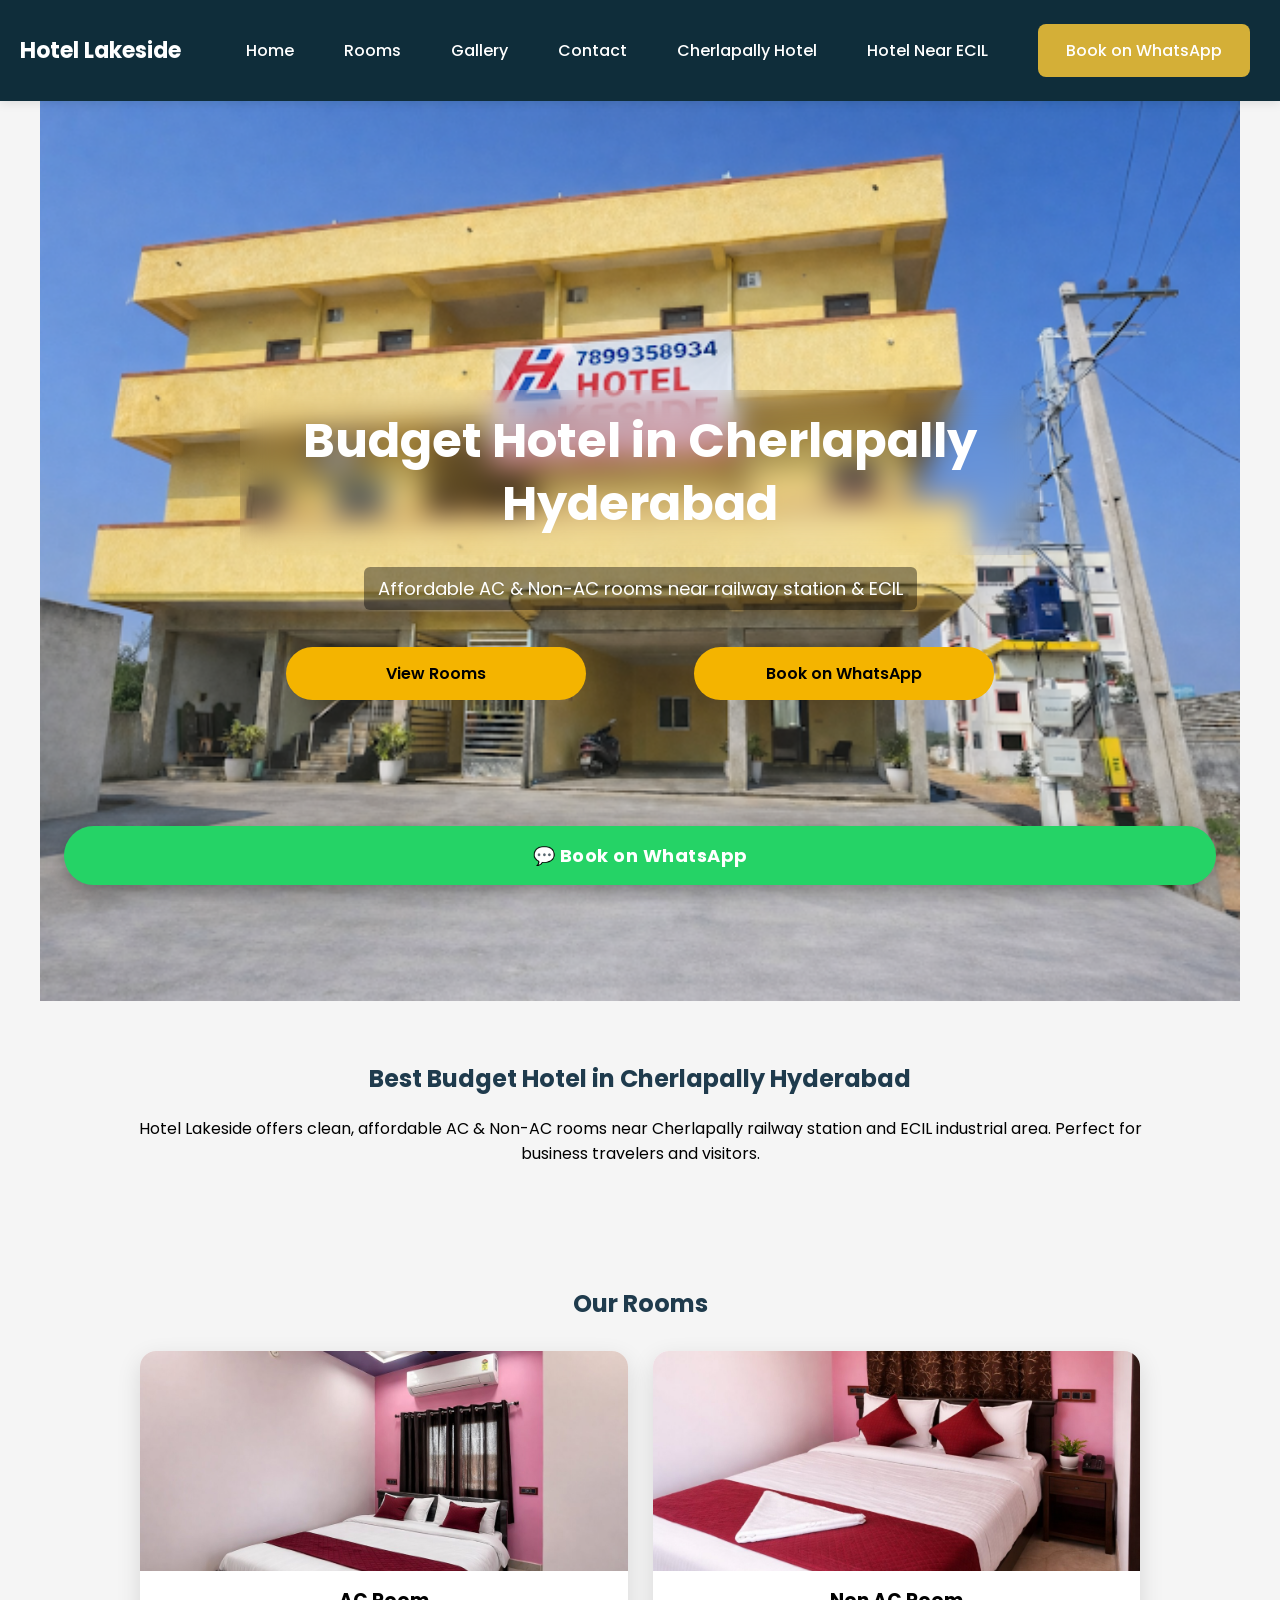
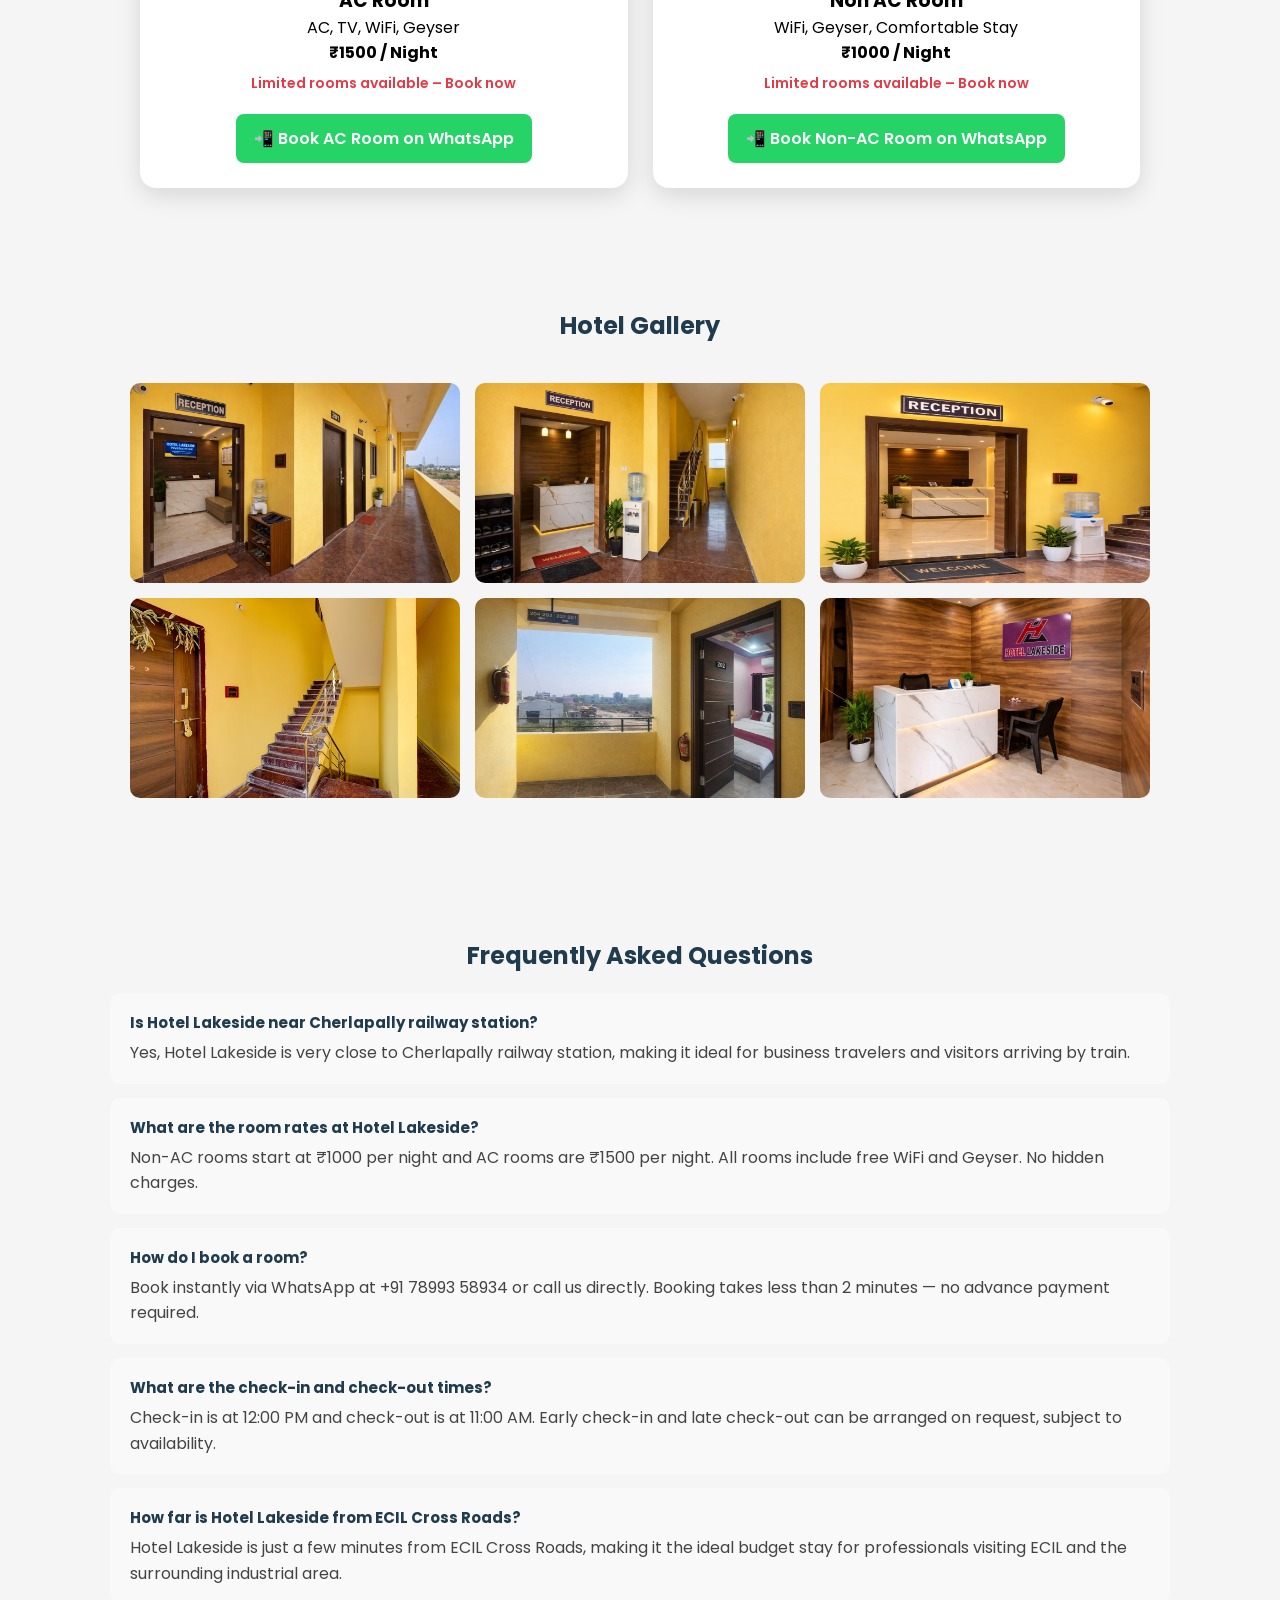
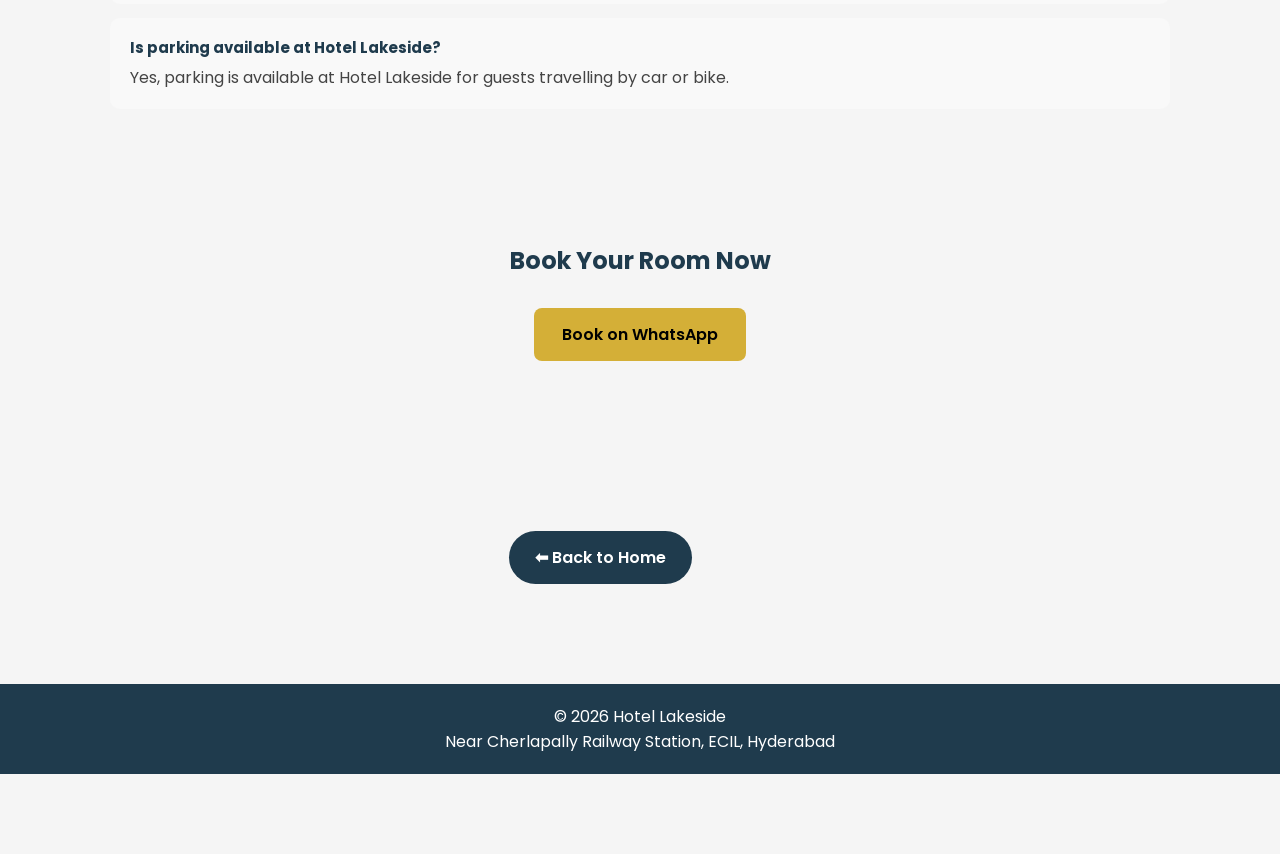
<file: index.html>
<!DOCTYPE html>
<html lang="en">
<head>

<meta charset="UTF-8">
<meta name="viewport" content="width=device-width, initial-scale=1.0">

<title>Hotel Lakeside | Budget Hotel in Cherlapally Hyderabad</title>
<meta name="description" content="Budget hotel in Cherlapally Hyderabad near railway station & ECIL. AC rooms ₹1500/night, Non-AC ₹1000. Free WiFi, Geyser. Book directly on WhatsApp.">

<!-- FIX 1: Canonical tag added -->
<link rel="canonical" href="https://hotellakeside.co.in/" />

<link href="https://fonts.googleapis.com/css2?family=Poppins:wght@300;400;600;700&display=swap" rel="stylesheet">
<link rel="stylesheet" href="stylef500.css">

<!-- Google Analytics -->
<script async src="https://www.googletagmanager.com/gtag/js?id=G-DRRJJQRTXH"></script>
<script>
window.dataLayer = window.dataLayer || [];
function gtag(){dataLayer.push(arguments);}
gtag('js', new Date());
gtag('config', 'G-DRRJJQRTXH');
</script>

<!-- FIX 2: Hotel Schema markup for Google rich results -->
<script type="application/ld+json">
{
  "@context": "https://schema.org",
  "@type": "Hotel",
  "name": "Hotel Lakeside",
  "description": "Affordable budget hotel near Cherlapally railway station and ECIL, Hyderabad. AC and Non-AC rooms available.",
  "address": {
    "@type": "PostalAddress",
    "streetAddress": "12-8/296/A/1, Cherlapalli",
    "addressLocality": "Hyderabad",
    "addressRegion": "Telangana",
    "postalCode": "501302",
    "addressCountry": "IN"
  },
  "telephone": "+917899358934",
  "priceRange": "₹₹",
  "url": "https://hotellakeside.co.in",
  "image": "https://hotellakeside.co.in/images/hotel-building-hd.jpg",
  "starRating": {
    "@type": "Rating",
    "ratingValue": "3"
  },
  "amenityFeature": [
    {"@type": "LocationFeatureSpecification", "name": "Free WiFi", "value": true},
    {"@type": "LocationFeatureSpecification", "name": "Air conditioning", "value": true},
    {"@type": "LocationFeatureSpecification", "name": "Geyser", "value": true}
  ]
}
</script>

<!-- FIX 3: FAQ Schema for Google rich results -->
<script type="application/ld+json">
{
  "@context": "https://schema.org",
  "@type": "FAQPage",
  "mainEntity": [
    {
      "@type": "Question",
      "name": "Is Hotel Lakeside near Cherlapally railway station?",
      "acceptedAnswer": {
        "@type": "Answer",
        "text": "Yes, Hotel Lakeside is very close to Cherlapally railway station, making it ideal for business travelers and visitors arriving by train."
      }
    },
    {
      "@type": "Question",
      "name": "What are the room rates at Hotel Lakeside Hyderabad?",
      "acceptedAnswer": {
        "@type": "Answer",
        "text": "Non-AC rooms start at ₹1000 per night and AC rooms are ₹1500 per night. All rooms include free WiFi and Geyser."
      }
    },
    {
      "@type": "Question",
      "name": "How do I book a room at Hotel Lakeside?",
      "acceptedAnswer": {
        "@type": "Answer",
        "text": "You can book instantly via WhatsApp at +91 78993 58934 or call us directly. Booking takes less than 2 minutes."
      }
    },
    {
      "@type": "Question",
      "name": "What is the check-in and check-out time?",
      "acceptedAnswer": {
        "@type": "Answer",
        "text": "Check-in is at 12:00 PM and check-out is at 11:00 AM. Early check-in and late check-out can be arranged on request."
      }
    },
    {
      "@type": "Question",
      "name": "How far is Hotel Lakeside from ECIL Cross Roads?",
      "acceptedAnswer": {
        "@type": "Answer",
        "text": "Hotel Lakeside is just a few minutes from ECIL Cross Roads, making it the ideal budget stay for professionals visiting ECIL and the industrial area."
      }
    },
    {
      "@type": "Question",
      "name": "Is parking available at Hotel Lakeside?",
      "acceptedAnswer": {
        "@type": "Answer",
        "text": "Yes, parking is available at Hotel Lakeside for guests travelling by car or bike."
      }
    }
  ]
}
</script>

<style>

/* FONT */
body{
font-family:'Poppins',sans-serif;
margin:0;
}

/* HERO */
.hero{
position:relative;
height:100vh;
display:flex;
align-items:center;
justify-content:center;
text-align:center;
background:url('images/hotel-building-hd.jpg') center/cover no-repeat;
}

.hero-text{
position:relative;
color:white;
max-width:700px;
}

.hero-text h1{
font-size:48px;
font-weight:700;
margin-bottom:15px;
}

.hero-text p{
font-size:18px;
margin-bottom:25px;
}

/* BUTTONS */
.hero-buttons{
display:flex;
gap:15px;
justify-content:center;
flex-wrap:wrap;
}

.btn{
background:#d4af37;
padding:14px 28px;
border-radius:8px;
text-decoration:none;
font-weight:600;
color:black;
transition:0.3s;
}

.btn:hover{
transform:translateY(-3px);
box-shadow:0 6px 15px rgba(0,0,0,0.3);
}

/* SECTION */
.section{
padding:60px 20px;
max-width:1100px;
margin:auto;
text-align:center;
}

.section h2{
margin-bottom:20px;
color:#1f3b4d;
}

/* ROOMS */
.rooms{
display:grid;
grid-template-columns:repeat(auto-fit,minmax(280px,1fr));
gap:25px;
margin-top:30px;
}

.room{
background:white;
border-radius:12px;
overflow:hidden;
box-shadow:0 10px 25px rgba(0,0,0,0.15);
}

.room img{
width:100%;
height:220px;
object-fit:cover;
}

.room-info{
padding:15px;
}

/* GALLERY */
.gallery{
display:grid;
grid-template-columns:repeat(auto-fit,minmax(250px,1fr));
gap:15px;
}

.gallery img{
width:100%;
border-radius:10px;
transition:0.3s;
}

.gallery img:hover{
transform:scale(1.05);
}

/* FAQ */
.faq-item{
text-align:left;
background:#f9f9f9;
border-radius:10px;
padding:18px 20px;
margin-bottom:14px;
}

.faq-item b{
display:block;
color:#1f3b4d;
margin-bottom:6px;
font-size:15px;
}

.faq-item p{
margin:0;
color:#444;
line-height:1.6;
}

/* FOOTER */
footer{
background:#1f3b4d;
color:white;
text-align:center;
padding:20px;
margin-top:40px;
}

</style>

</head>

<body>

<!-- NAVBAR -->
<header class="navbar">

<div class="logo">Hotel Lakeside</div>

<!-- HAMBURGER -->
<div class="menu-toggle" onclick="toggleMenu()">☰</div>

<div class="nav-right">

<!-- MENU -->
<!-- FIX 4: All .html links replaced with clean URLs -->
<div class="menu" id="mobileMenu">
<a href="/">Home</a>
<a href="/rooms">Rooms</a>
<a href="/gallery">Gallery</a>
<a href="/contact">Contact</a>
<a href="/cherlapally-hotel">Cherlapally Hotel</a>
<a href="/hotel-near-ecil">Hotel Near ECIL</a>

<a href="https://wa.me/917899358934"
onclick="gtag('event','click',{
event_category:'booking',
event_label:'navbar_button'
})"
class="btn">Book on WhatsApp</a>
</div>

</div>

</header>

<!-- HERO -->
<section class="hero light-hero">
  <div class="hero-content">
    <h1>Budget Hotel in Cherlapally Hyderabad</h1>
    <p>Affordable AC & Non-AC rooms near railway station & ECIL</p>

    <div class="hero-buttons">
      <!-- FIX 5: rooms.html → /rooms -->
      <a href="/rooms" class="btn">View Rooms</a>
      <a href="https://wa.me/917899358934"
onclick="gtag('event','click',{
event_category:'booking',
event_label:'hero_button'
})"
class="btn">Book on WhatsApp</a>
    </div>
  </div>
</section>

<!-- ABOUT -->
<section class="section">
<h2>Best Budget Hotel in Cherlapally Hyderabad</h2>
<p>Hotel Lakeside offers clean, affordable AC & Non-AC rooms near Cherlapally railway station and ECIL industrial area. Perfect for business travelers and visitors.</p>
</section>

<!-- ROOMS -->
<section class="section">
<h2>Our Rooms</h2>

<div class="rooms">

<div class="room">
<!-- FIX 6: alt text added to all images -->
<img src="images/ac-room.jpg" alt="AC room at Hotel Lakeside Cherlapally Hyderabad - TV WiFi Geyser">
<div class="room-info">
<h3>AC Room</h3>
<p>AC, TV, WiFi, Geyser</p>
<p><b>₹1500 / Night</b></p>
<p class="room-note">Limited rooms available – Book now</p>
<a href="https://wa.me/917899358934"
onclick="gtag('event','click',{
event_category:'booking',
event_label:'ac_room_button'
});"
class="btn">📲 Book AC Room on WhatsApp</a>
</div>
</div>

<div class="room">
<img src="images/non-ac-room.jpg" alt="Non-AC room at Hotel Lakeside Cherlapally Hyderabad - WiFi Geyser">
<div class="room-info">
<h3>Non AC Room</h3>
<p>WiFi, Geyser, Comfortable Stay</p>
<p><b>₹1000 / Night</b></p>
<p class="room-note">Limited rooms available – Book now</p>
<a href="https://wa.me/917899358934"
onclick="gtag('event','click',{
event_category:'booking',
event_label:'nonac_room_button'
});"
class="btn">📲 Book Non-AC Room on WhatsApp</a>
</div>
</div>

</div>
</section>

<!-- GALLERY -->
<section class="section">
<h2>Hotel Gallery</h2>

<div class="gallery">
<img src="images/reception-area.jpg" alt="Hotel Lakeside reception area Cherlapally Hyderabad">
<img src="images/hotel-corridor.jpg" alt="Hotel corridor at Hotel Lakeside Hyderabad">
<img src="images/hotel-front.jpg" alt="Hotel Lakeside building front view Cherlapally">
<img src="images/staircase.jpg" alt="Staircase at Hotel Lakeside Hyderabad">
<img src="images/balcony-view.jpg" alt="Balcony view at Hotel Lakeside Cherlapally">
<img src="images/hotel-room.jpg" alt="Hotel room interior at Hotel Lakeside Hyderabad">
</div>
</section>

<!-- FIX 7: Expanded FAQ section with 6 questions and proper styling -->
<section class="section">
<h2>Frequently Asked Questions</h2>

<div class="faq-item">
  <b>Is Hotel Lakeside near Cherlapally railway station?</b>
  <p>Yes, Hotel Lakeside is very close to Cherlapally railway station, making it ideal for business travelers and visitors arriving by train.</p>
</div>

<div class="faq-item">
  <b>What are the room rates at Hotel Lakeside?</b>
  <p>Non-AC rooms start at ₹1000 per night and AC rooms are ₹1500 per night. All rooms include free WiFi and Geyser. No hidden charges.</p>
</div>

<div class="faq-item">
  <b>How do I book a room?</b>
  <p>Book instantly via WhatsApp at +91 78993 58934 or call us directly. Booking takes less than 2 minutes — no advance payment required.</p>
</div>

<div class="faq-item">
  <b>What are the check-in and check-out times?</b>
  <p>Check-in is at 12:00 PM and check-out is at 11:00 AM. Early check-in and late check-out can be arranged on request, subject to availability.</p>
</div>

<div class="faq-item">
  <b>How far is Hotel Lakeside from ECIL Cross Roads?</b>
  <p>Hotel Lakeside is just a few minutes from ECIL Cross Roads, making it the ideal budget stay for professionals visiting ECIL and the surrounding industrial area.</p>
</div>

<div class="faq-item">
  <b>Is parking available at Hotel Lakeside?</b>
  <p>Yes, parking is available at Hotel Lakeside for guests travelling by car or bike.</p>
</div>

</section>

<!-- CTA -->
<section class="section">
<h2>Book Your Room Now</h2>
<a href="https://wa.me/917899358934"
onclick="gtag('event','click',{
event_category:'booking',
event_label:'cta_button'
})"
class="btn">Book on WhatsApp</a>
</section>

<!-- FIX 8: Back to home link fixed from index.html → / -->
<section class="back-home">
  <a href="/">⬅ Back to Home</a>
</section>

<!-- FOOTER -->
<footer>
© 2026 Hotel Lakeside<br>
Near Cherlapally Railway Station, ECIL, Hyderabad
</footer>

<script>
function toggleMenu(){
document.getElementById("mobileMenu").classList.toggle("active");
}
</script>

<div class="whatsapp-sticky">
  <a href="https://wa.me/917899358934" target="_blank">
    💬 Book on WhatsApp
  </a>
</div>

</body>

</html>
</file>
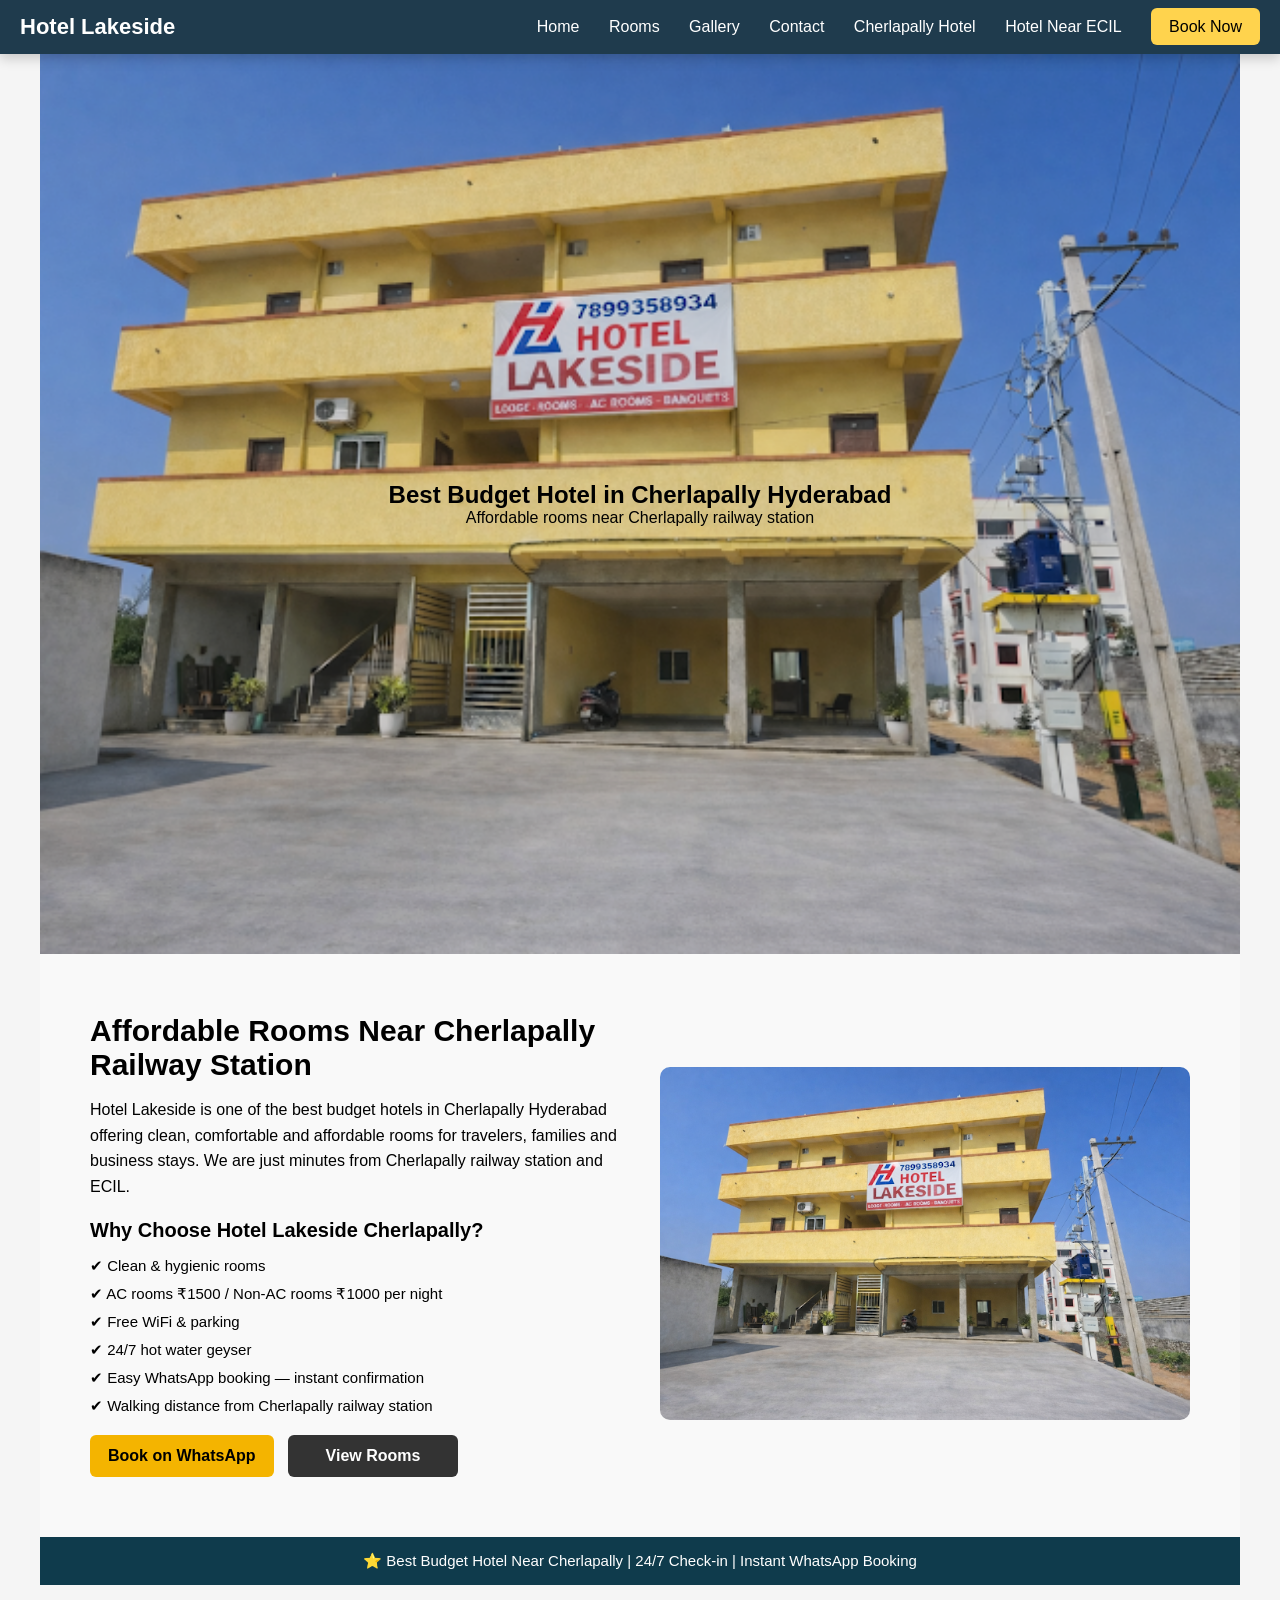
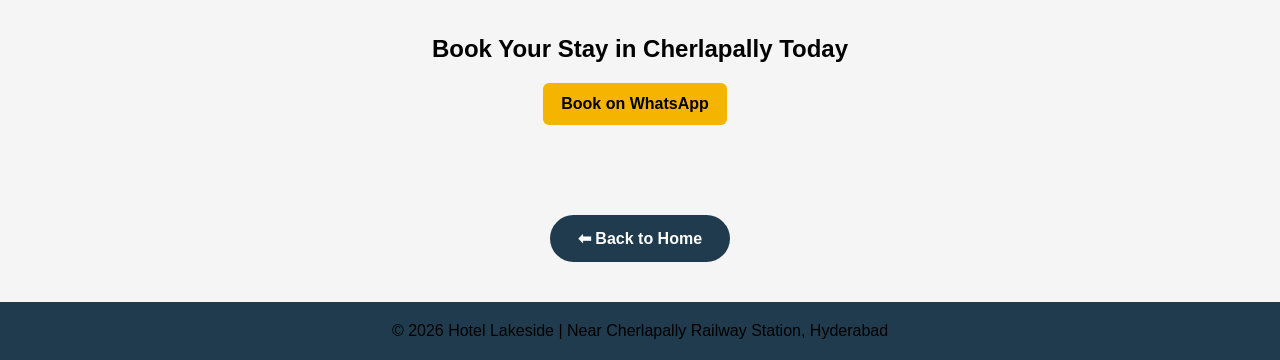
<file: cherlapally-hotel.html>
<!DOCTYPE html>
<html lang="en">
<head>
<meta charset="UTF-8">
<meta name="viewport" content="width=device-width, initial-scale=1.0">

<title>Best Budget Hotel in Cherlapally Hyderabad | Hotel Lakeside</title>
<meta name="description" content="Best budget hotel in Cherlapally Hyderabad near railway station. AC rooms ₹1500, Non-AC ₹1000. Free WiFi & parking. Instant WhatsApp booking at Hotel Lakeside.">

<!-- FIX 1: Canonical tag -->
<link rel="canonical" href="https://hotellakeside.co.in/cherlapally-hotel" />

<!-- Google Analytics -->
<script async src="https://www.googletagmanager.com/gtag/js?id=G-DRRJJQRTXH"></script>
<script>
window.dataLayer = window.dataLayer || [];
function gtag(){dataLayer.push(arguments);}
gtag('js', new Date());
gtag('config', 'G-DRRJJQRTXH');
</script>

<!-- FIX 2: LocalBusiness schema for Cherlapally page -->
<script type="application/ld+json">
{
  "@context": "https://schema.org",
  "@type": "Hotel",
  "name": "Hotel Lakeside Cherlapally",
  "description": "Best budget hotel in Cherlapally Hyderabad near railway station. AC and Non-AC rooms available.",
  "address": {
    "@type": "PostalAddress",
    "streetAddress": "12-8/296/A/1, Cherlapalli",
    "addressLocality": "Hyderabad",
    "addressRegion": "Telangana",
    "postalCode": "501302",
    "addressCountry": "IN"
  },
  "telephone": "+917899358934",
  "priceRange": "₹₹",
  "url": "https://hotellakeside.co.in/cherlapally-hotel"
}
</script>

<link rel="stylesheet" href="style.css">

<style>
.location-section {
  padding: 60px 20px;
  background: #f9f9f9;
}
.container {
  max-width: 1100px;
  margin: auto;
}
.location-content {
  display: flex;
  align-items: center;
  gap: 40px;
  flex-wrap: wrap;
}
.text-content { flex: 1; }
.text-content h2 { font-size: 30px; margin-bottom: 15px; }
.text-content h3 { margin-top: 20px; font-size: 20px; }
.text-content p { font-size: 16px; line-height: 1.6; }
.features { list-style: none; padding: 0; margin-top: 15px; }
.features li { margin-bottom: 10px; font-size: 15px; }
.cta-buttons { margin-top: 20px; }
.btn {
  padding: 12px 18px;
  border-radius: 6px;
  text-decoration: none;
  font-weight: bold;
  margin-right: 10px;
  display: inline-block;
}
.btn.primary { background: #f4b400; color: black; }
.btn.secondary { background: #333; color: white; }
.image-content { flex: 1; }
.image-content img { width: 100%; border-radius: 10px; }
.trust-bar {
  background: #0f3b4c;
  color: white;
  text-align: center;
  padding: 15px;
  font-size: 15px;
}
.cta { text-align: center; padding: 50px 20px; }
.cta h2 { margin-bottom: 20px; }
</style>

</head>

<body>

<!-- FIX 3: All navbar links clean URLs -->
<header class="navbar">
  <div class="logo">Hotel Lakeside</div>
  <nav>
    <a href="/">Home</a>
    <a href="/rooms">Rooms</a>
    <a href="/gallery">Gallery</a>
    <a href="/contact">Contact</a>
    <a href="/cherlapally-hotel">Cherlapally Hotel</a>
    <a href="/hotel-near-ecil">Hotel Near ECIL</a>
    <a href="https://wa.me/917899358934" class="book-btn"
       onclick="gtag('event','click',{event_category:'booking',event_label:'cherlapally_navbar'})">Book Now</a>
  </nav>
</header>

<!-- HERO -->
<section class="hero" style="background:url('images/hotel-building-hd.jpg') center/cover;">
  <div class="hero-content">
    <h1>Best Budget Hotel in Cherlapally Hyderabad</h1>
    <p>Affordable rooms near Cherlapally railway station</p>
  </div>
</section>

<!-- MAIN CONTENT -->
<section class="location-section">
  <div class="container">
    <div class="location-content">

      <div class="text-content">
        <h2>Affordable Rooms Near Cherlapally Railway Station</h2>
        <p>Hotel Lakeside is one of the best budget hotels in Cherlapally Hyderabad offering clean, comfortable and affordable rooms for travelers, families and business stays. We are just minutes from Cherlapally railway station and ECIL.</p>

        <h3>Why Choose Hotel Lakeside Cherlapally?</h3>
        <ul class="features">
          <li>✔ Clean & hygienic rooms</li>
          <li>✔ AC rooms ₹1500 / Non-AC rooms ₹1000 per night</li>
          <li>✔ Free WiFi & parking</li>
          <li>✔ 24/7 hot water geyser</li>
          <li>✔ Easy WhatsApp booking — instant confirmation</li>
          <li>✔ Walking distance from Cherlapally railway station</li>
        </ul>

        <div class="cta-buttons">
          <a href="https://wa.me/917899358934"
             onclick="gtag('event','click',{event_category:'booking',event_label:'cherlapally_button'})"
             class="btn primary">Book on WhatsApp</a>
          <a href="/rooms" class="btn secondary">View Rooms</a>
        </div>
      </div>

      <!-- FIX 4: Alt text on image -->
      <div class="image-content">
        <img src="images/hotel-building-hd.jpg" alt="Hotel Lakeside building in Cherlapally Hyderabad near railway station">
      </div>

    </div>
  </div>
</section>

<section class="trust-bar">
  ⭐ Best Budget Hotel Near Cherlapally | 24/7 Check-in | Instant WhatsApp Booking
</section>

<section class="cta">
  <h2>Book Your Stay in Cherlapally Today</h2>
  <a href="https://wa.me/917899358934"
     onclick="gtag('event','click',{event_category:'booking',event_label:'cherlapally_bottom_cta'})"
     class="btn primary">Book on WhatsApp</a>
</section>

<!-- FIX 5: Back to home clean URL -->
<div class="back-home">
  <a href="/">⬅ Back to Home</a>
</div>

<footer>
  <p>© 2026 Hotel Lakeside | Near Cherlapally Railway Station, Hyderabad</p>
</footer>

</body>
</html>
</file>
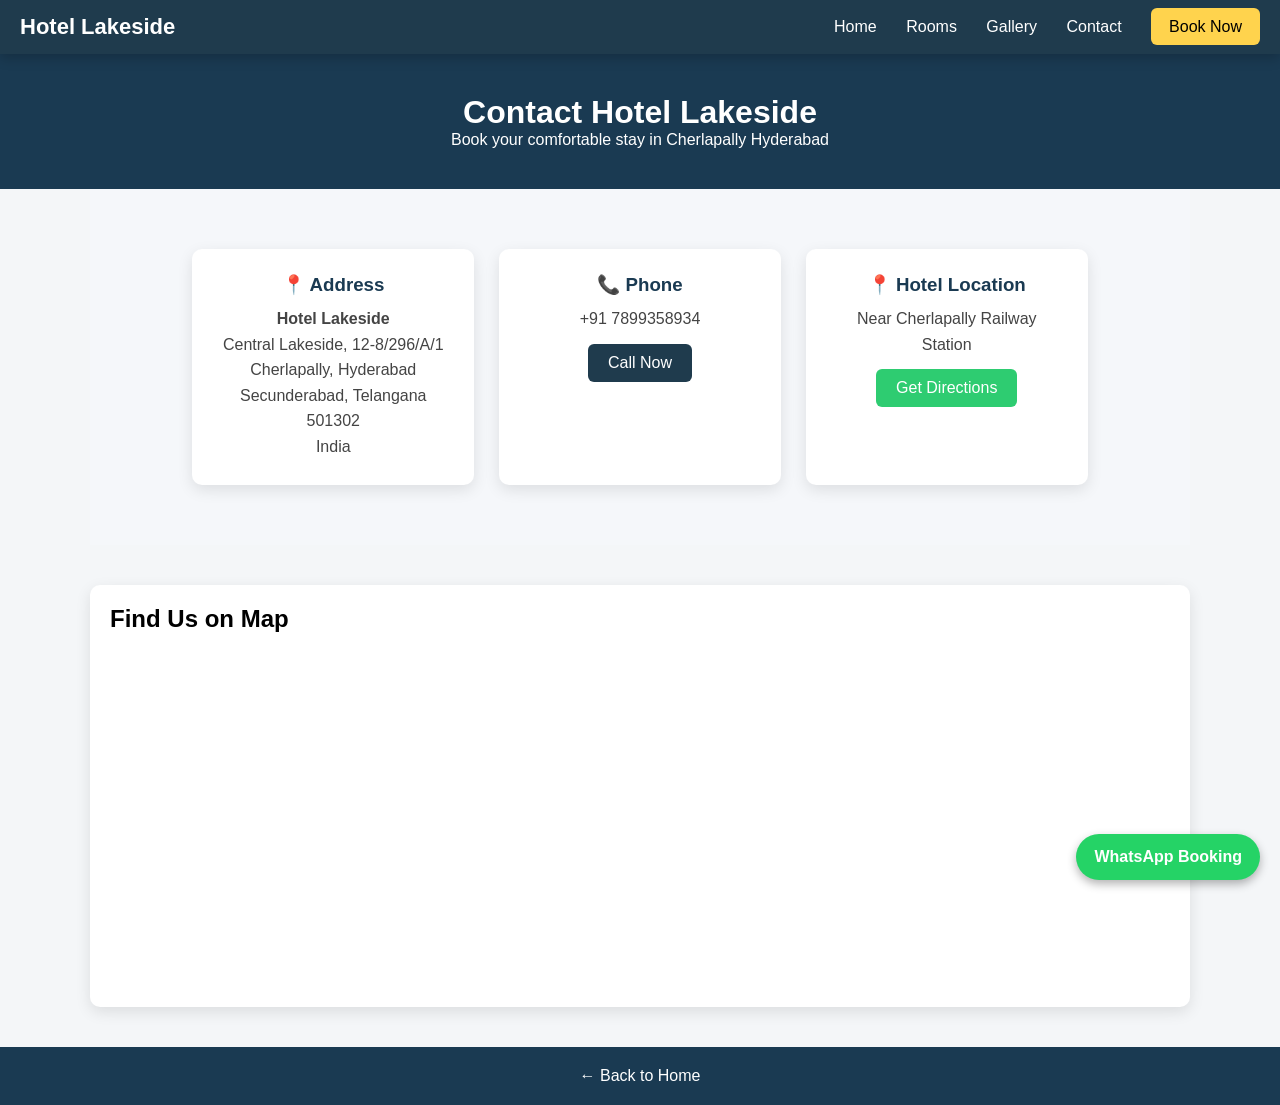
<file: contact.html>
<!DOCTYPE html>
<html lang="en">


<!-- Mirrored from www.hotellakeside.co.in/contact by HTTrack Website Copier/3.x [XR&CO'2014], Wed, 25 Mar 2026 05:11:58 GMT -->
<!-- Added by HTTrack --><meta http-equiv="content-type" content="text/html;charset=utf-8" /><!-- /Added by HTTrack -->
<head>

<!-- Google tag (gtag.js) -->
<script async src="https://www.googletagmanager.com/gtag/js?id=G-DRRJJQRTXH"></script>
<script>
  window.dataLayer = window.dataLayer || [];
  function gtag(){dataLayer.push(arguments);}

  gtag('js', new Date());

  

  gtag('config', 'G-DRRJJQRTXH');
</script>


<!-- your other meta tags -->

<meta charset="UTF-8">
<meta name="viewport" content="width=device-width, initial-scale=1.0">

<title>Contact Hotel Lakeside | Budget Hotel in Cherlapally Hyderabad</title>
<link rel="canonical" href="https://www.hotellakeside.co.in/contact">

<link rel="stylesheet" href="style.css">

<style>

body{
font-family: Arial, sans-serif;
margin:0;
background:#f4f6f8;
}


/* HEADER */

header{
background:#1a3a52;
color:white;
text-align:center;
padding:40px 20px;
}

/* CONTACT SECTION */

.contact-section{
padding:60px 8%;
max-width:1100px;
margin:auto;
}

.contact-container{
display:grid;
grid-template-columns:repeat(auto-fit,minmax(250px,1fr));
gap:25px;
}

.contact-card{
background:white;
padding:25px;
border-radius:10px;
box-shadow:0 5px 15px rgba(0,0,0,0.1);
text-align:center;
}

.contact-card h3{
color:#1a3a52;
margin-bottom:10px;
}

/* BUTTONS */

.contact-btn{
display:inline-block;
margin-top:12px;
padding:10px 20px;
background:#1f3b4d;
color:white;
text-decoration:none;
border-radius:6px;
font-weight:500;
}

.contact-btn:hover{
background:#163046;
}

.green{
background:#25D366;
}

.green:hover{
background:#1ebe5d;
}

/* MAP */

.map-section{
max-width:1100px;
margin:40px auto;
background:white;
padding:20px;
border-radius:10px;
box-shadow:0 5px 15px rgba(0,0,0,0.1);
}

.map-section iframe{
width:100%;
height:350px;
border:0;
border-radius:8px;
}

/* WHATSAPP FLOAT */

.whatsapp-float{
position:fixed;
bottom:20px;
right:20px;
background:#25D366;
color:white;
padding:14px 18px;
border-radius:50px;
font-weight:bold;
text-decoration:none;
box-shadow:0 4px 10px rgba(0,0,0,0.3);
z-index:999;
}

.whatsapp-float:hover{
background:#1ebe5d;
}

/* FOOTER */

footer{
margin-top:40px;
background:#1a3a52;
color:white;
text-align:center;
padding:20px;
}

footer a{
color:white;
text-decoration:none;
}

</style>

</head>

<body>

<!-- NAVBAR -->

<nav class="navbar">

<div class="logo">
Hotel Lakeside
</div>

<div>
<a href="/">Home</a>
<a href="/rooms">Rooms</a>
<a href="/gallery">Gallery</a>
<a href="/contact">Contact</a>
<a class="book-btn" href="https://wa.me/917899358934?text=Hello%20I%20want%20to%20book%20a%20room%20at%20Hotel%20Lakeside">
Book Now
</a>
</div>

</nav>

<!-- HEADER -->

<header>
<h1>Contact Hotel Lakeside</h1>
<p>Book your comfortable stay in Cherlapally Hyderabad</p>
</header>

<!-- CONTACT CARDS -->

<section class="contact-section">

<div class="contact-container">

<div class="contact-card">
<h3>📍 Address</h3>

<p>
<strong>Hotel Lakeside</strong><br>
Central Lakeside, 12-8/296/A/1<br>
Cherlapally, Hyderabad<br>
Secunderabad, Telangana 501302<br>
India
</p>

</div>

<div class="contact-card">
<h3>📞 Phone</h3>

<p>+91 7899358934</p>

<a href="tel:+917899358934" class="contact-btn">
Call Now
</a>

</div>

<div class="contact-card">
<h3>📍 Hotel Location</h3>

<p>Near Cherlapally Railway Station</p>

<a href="https://maps.google.com/?q=Hotel+Lakeside+Cherlapally+Hyderabad"
target="_blank"
class="contact-btn green">

Get Directions

</a>

</div>

</div>

</section>

<!-- GOOGLE MAP -->

<div class="map-section">

<h2>Find Us on Map</h2>

<iframe
src="https://www.google.com/maps?q=Hotel+Lakeside+Cherlapally+Hyderabad&amp;output=embed">
</iframe>

</div>

<!-- WHATSAPP FLOAT BUTTON -->

<a href="https://wa.me/917899358934"
target="_blank"
class="whatsapp-float">

WhatsApp Booking

</a>

<!-- FOOTER -->

<footer>

<a href="/">← Back to Home</a>

</footer>

<script defer src="https://static.cloudflareinsights.com/beacon.min.js/v8c78df7c7c0f484497ecbca7046644da1771523124516" integrity="sha512-8DS7rgIrAmghBFwoOTujcf6D9rXvH8xm8JQ1Ja01h9QX8EzXldiszufYa4IFfKdLUKTTrnSFXLDkUEOTrZQ8Qg==" data-cf-beacon='{"version":"2024.11.0","token":"a5d6f809b4514807b515014adc397170","r":1,"server_timing":{"name":{"cfCacheStatus":true,"cfEdge":true,"cfExtPri":true,"cfL4":true,"cfOrigin":true,"cfSpeedBrain":true},"location_startswith":null}}' crossorigin="anonymous"></script>
</body>


<!-- Mirrored from www.hotellakeside.co.in/contact by HTTrack Website Copier/3.x [XR&CO'2014], Wed, 25 Mar 2026 05:11:58 GMT -->
</html>
</file>
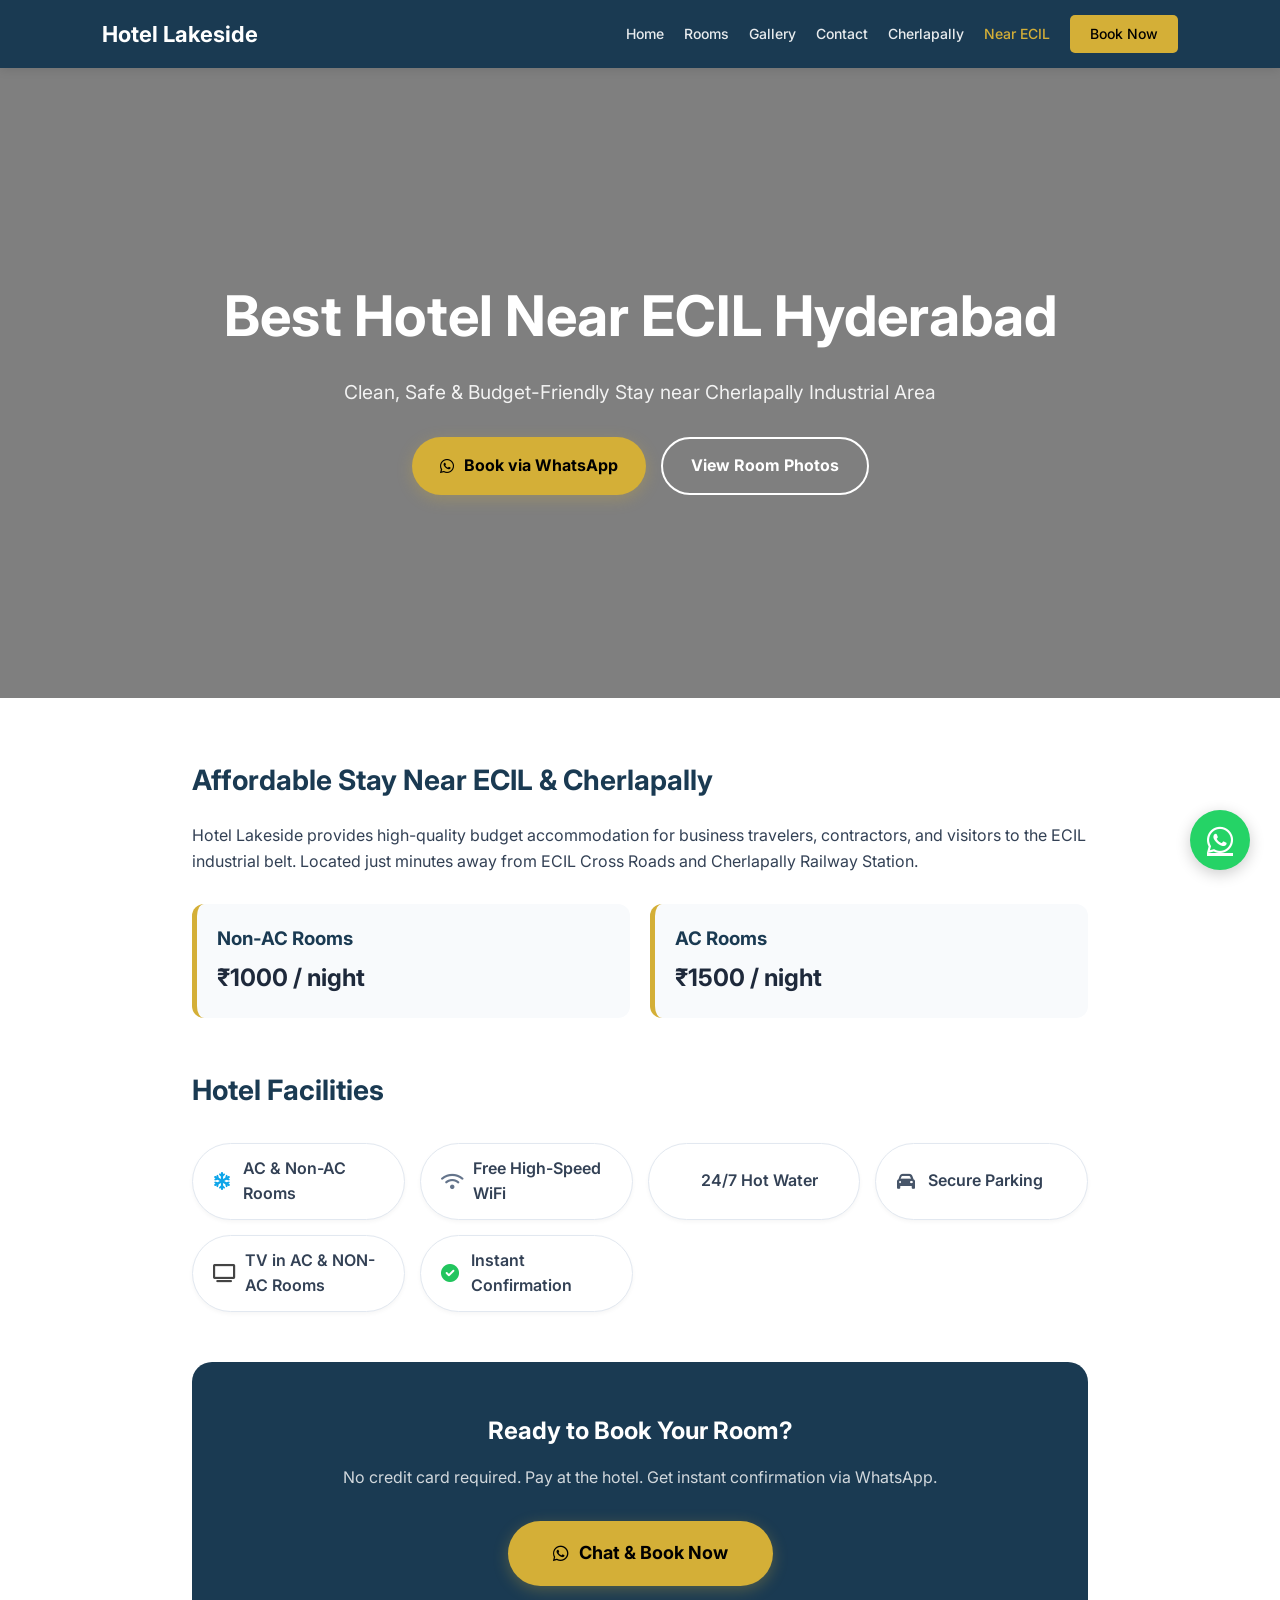
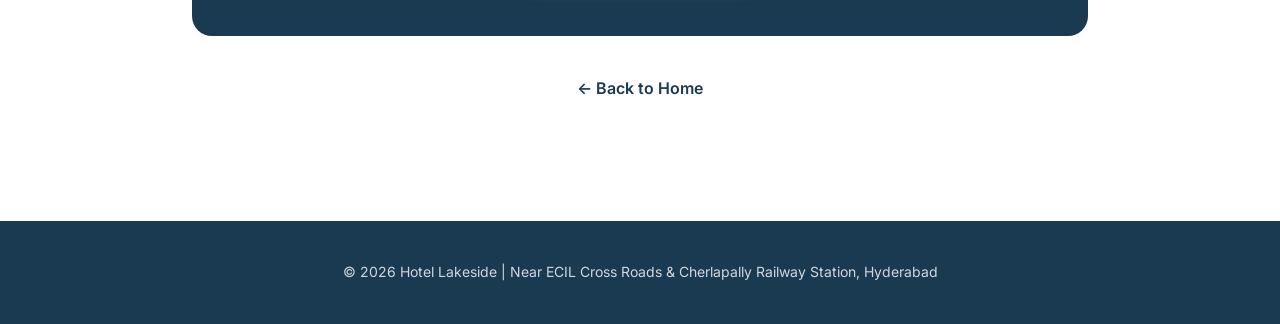
<file: hotel-near-ecil.html>
<!DOCTYPE html>
<html lang="en">
<head> 
    <meta charset="UTF-8">
    <meta name="viewport" content="width=device-width, initial-scale=1.0">
    
    <!-- SEO METADATA -->
    <title>Best Hotel Near ECIL Hyderabad | Hotel Lakeside Cherlapally</title>
    <meta name="description" content="Best budget hotel near ECIL Hyderabad. Hotel Lakeside offers AC rooms ₹1500 & Non-AC ₹1000/night. Free WiFi, parking, 24/7 hot water. Book on WhatsApp instantly.">
    <link rel="canonical" href="https://hotellakeside.co.in/hotel-near-ecil" />

    <!-- Google Fonts & Icons -->
    <link rel="stylesheet" href="https://cdnjs.cloudflare.com/ajax/libs/font-awesome/6.0.0/css/all.min.css">
    <link href="https://fonts.googleapis.com/css2?family=Inter:wght@400;600;700&display=swap" rel="stylesheet">

    <!-- Google Analytics -->
    <script async src="https://www.googletagmanager.com/gtag/js?id=G-DRRJJQRTXH"></script>
    <script>
        window.dataLayer = window.dataLayer || [];
        function gtag(){dataLayer.push(arguments);}
        gtag('js', new Date());
        gtag('config', 'G-DRRJJQRTXH');
    </script>

    <!-- Schema Markup for SEO -->
    <script type="application/ld+json">
    {
      "@context": "https://schema.org",
      "@type": "Hotel",
      "name": "Hotel Lakeside - Near ECIL Hyderabad",
      "description": "Budget hotel near ECIL Hyderabad with AC and Non-AC rooms.",
      "address": {
        "@type": "PostalAddress",
        "streetAddress": "12-8/296/A/1, Cherlapalli",
        "addressLocality": "Hyderabad",
        "addressRegion": "Telangana",
        "postalCode": "501302",
        "addressCountry": "IN"
      },
      "telephone": "+917899358934",
      "priceRange": "₹1000 - ₹1500",
      "url": "https://hotellakeside.co.in/hotel-near-ecil"
    }
    </script>

    <style>
        :root {
            --primary: #1a3a52;
            --accent: #d4af37;
            --whatsapp: #25D366;
            --text-dark: #334155;
            --bg-light: #f8fafc;
        }

        * { margin: 0; padding: 0; box-sizing: border-box; }
        body { font-family: 'Inter', sans-serif; background-color: white; color: var(--text-dark); line-height: 1.6; }

        /* Navigation */
        .navbar { background: var(--primary); padding: 15px 8%; display: flex; justify-content: space-between; align-items: center; position: sticky; top: 0; z-index: 1000; box-shadow: 0 2px 10px rgba(0,0,0,0.1); }
        .logo { color: white; font-size: 22px; font-weight: 700; text-decoration: none; }
        .nav-links { display: flex; gap: 20px; align-items: center; }
        .nav-links a { color: rgba(255,255,255,0.9); text-decoration: none; font-size: 14px; font-weight: 500; transition: 0.3s; }
        .nav-links a:hover { color: var(--accent); }
        .book-now-nav { background: var(--accent); color: black !important; padding: 8px 20px; border-radius: 5px; font-weight: 700; }

        /* Hero Section */
        .hero { 
            height: 70vh; 
            background: linear-gradient(rgba(0,0,0,0.5), rgba(0,0,0,0.5)), url('https://hotellakeside.co.in/images/hotel-building-hd.jpg') center/cover; 
            display: flex; align-items: center; justify-content: center; text-align: center; color: white; padding: 20px;
        }
        .hero-content h1 { font-size: clamp(2rem, 5vw, 3.5rem); margin-bottom: 15px; }
        .hero-content p { font-size: 1.2rem; margin-bottom: 30px; opacity: 0.9; }
        .hero-btns { display: flex; gap: 15px; justify-content: center; flex-wrap: wrap; }

        /* Buttons */
        .btn { padding: 14px 28px; border-radius: 50px; text-decoration: none; font-weight: 700; display: inline-flex; align-items: center; gap: 10px; transition: 0.3s; border: none; cursor: pointer; }
        .btn-gold { background: var(--accent); color: black; box-shadow: 0 4px 15px rgba(212, 175, 55, 0.3); }
        .btn-gold:hover { transform: translateY(-2px); background: #c5a02c; }
        .btn-outline { border: 2px solid white; color: white; }
        .btn-outline:hover { background: white; color: black; }

        /* Content Section */
        .container { max-width: 1100px; margin: auto; padding: 60px 8%; }
        .section-title { color: var(--primary); font-size: 28px; margin-bottom: 20px; font-weight: 700; }
        .pricing-grid { display: grid; grid-template-columns: 1fr 1fr; gap: 20px; margin: 30px 0; }
        .price-card { background: var(--bg-light); padding: 20px; border-radius: 12px; border-left: 5px solid var(--accent); }
        .price-card h3 { margin-bottom: 5px; color: var(--primary); }
        .price-card span { font-size: 24px; font-weight: 700; color: #1e293b; }

        /* MODERN LABEL BUTTONS (Facilities) */
        .facility-grid { display: grid; grid-template-columns: repeat(auto-fit, minmax(200px, 1fr)); gap: 15px; margin-top: 30px; }
        .facility-tag { 
            display: flex; align-items: center; background: white; border: 1px solid #e2e8f0; 
            padding: 12px 20px; border-radius: 50px; font-weight: 600; color: var(--text-dark);
            box-shadow: 0 2px 4px rgba(0,0,0,0.04); transition: 0.3s;
        }
        .facility-tag:hover { border-color: var(--accent); transform: translateY(-2px); box-shadow: 0 4px 10px rgba(0,0,0,0.08); }
        .facility-tag i { margin-right: 12px; font-size: 18px; width: 20px; text-align: center; }
        
        /* Icon Colors */
        .fa-snowflake { color: #0ea5e9; }
        .fa-wifi { color: #64748b; }
        .fa-faucet-drip { color: #f59e0b; }
        .fa-car { color: #475569; }
        .fa-tv { color: #444; }
        .fa-check-circle { color: #22c55e; }

        /* CTA Section */
        .cta-box { background: var(--primary); color: white; padding: 50px 40px; border-radius: 20px; text-align: center; margin-top: 50px; }
        .cta-box h2 { margin-bottom: 15px; }
        .cta-box p { margin-bottom: 30px; opacity: 0.8; }

        /* Floating WhatsApp */
        .whatsapp-float {
            position: fixed; bottom: 30px; right: 30px; background: var(--whatsapp); color: white;
            width: 60px; height: 60px; border-radius: 50px; display: flex; align-items: center; justify-content: center;
            font-size: 30px; box-shadow: 0 4px 15px rgba(0,0,0,0.2); z-index: 1000; transition: 0.3s;
        }
        .whatsapp-float:hover { transform: scale(1.1); color: white; }

        /* Responsive */
        @media (max-width: 768px) {
            .nav-links { display: none; }
            .pricing-grid { grid-template-columns: 1fr; }
            .hero-content h1 { font-size: 2.2rem; }
        }
    </style>
</head>
<body>

    <!-- WhatsApp Floating Button -->
    <a href="https://wa.me/917899358934" class="whatsapp-float" target="_blank">
        <i class="fab fa-whatsapp"></i>
    </a>

    <!-- Navbar -->
    <header class="navbar">
        <a href="/" class="logo">Hotel Lakeside</a>
        <nav class="nav-links">
            <a href="/">Home</a>
            <a href="/rooms">Rooms</a>
            <a href="/gallery">Gallery</a>
            <a href="/contact">Contact</a>
            <a href="/cherlapally-hotel">Cherlapally</a>
            <a href="/hotel-near-ecil" style="color: var(--accent);">Near ECIL</a>
            <a href="https://wa.me/917899358934" class="book-now-nav">Book Now</a>
        </nav>
    </header>

    <!-- Hero Section -->
    <section class="hero">
        <div class="hero-content">
            <h1>Best Hotel Near ECIL Hyderabad</h1>
            <p>Clean, Safe & Budget-Friendly Stay near Cherlapally Industrial Area</p>
            <div class="hero-btns">
                <a href="https://wa.me/917899358934" class="btn btn-gold"><i class="fab fa-whatsapp"></i> Book via WhatsApp</a>
                <a href="/rooms" class="btn btn-outline">View Room Photos</a>
            </div>
        </div>
    </section>

    <!-- Main Content -->
    <main class="container">
        
        <section>
            <h2 class="section-title">Affordable Stay Near ECIL & Cherlapally</h2>
            <p>Hotel Lakeside provides high-quality budget accommodation for business travelers, contractors, and visitors to the ECIL industrial belt. Located just minutes away from ECIL Cross Roads and Cherlapally Railway Station.</p>
            
            <div class="pricing-grid">
                <div class="price-card">
                    <h3>Non-AC Rooms</h3>
                    <span>₹1000 / night</span>
                </div>
                <div class="price-card">
                    <h3>AC Rooms</h3>
                    <span>₹1500 / night</span>
                </div>
            </div>
        </section>

        <!-- Modern Facility Labels -->
        <section style="margin-top: 50px;">
            <h2 class="section-title">Hotel Facilities</h2>
            <div class="facility-grid">
                <div class="facility-tag"><i class="fas fa-snowflake"></i> AC & Non-AC Rooms</div>
                <div class="facility-tag"><i class="fas fa-wifi"></i> Free High-Speed WiFi</div>
                <div class="facility-tag"><i class="fas fa-faucet-drip"></i> 24/7 Hot Water</div>
                <div class="facility-tag"><i class="fas fa-car"></i> Secure Parking</div>
                <div class="facility-tag"><i class="fas fa-tv"></i> TV in AC & NON-AC Rooms</div>
                <div class="facility-tag"><i class="fas fa-check-circle"></i> Instant Confirmation</div>
            </div>
        </section>

        <!-- CTA Box -->
        <section class="cta-box">
            <h2>Ready to Book Your Room?</h2>
            <p>No credit card required. Pay at the hotel. Get instant confirmation via WhatsApp.</p>
            <a href="https://wa.me/917899358934" class="btn btn-gold" style="padding: 18px 45px; font-size: 18px;">
                <i class="fab fa-whatsapp"></i> Chat & Book Now
            </a>
        </section>

        <div style="text-align: center; margin-top: 40px;">
            <a href="/" style="color: var(--primary); text-decoration: none; font-weight: 600;">← Back to Home</a>
        </div>

    </main>

    <!-- Footer -->
    <footer style="background: var(--primary); color: white; padding: 40px 20px; text-align: center; margin-top: 60px;">
        <p style="opacity: 0.8; font-size: 14px;">© 2026 Hotel Lakeside | Near ECIL Cross Roads & Cherlapally Railway Station, Hyderabad</p>
    </footer>

</body>
</html>
</file>
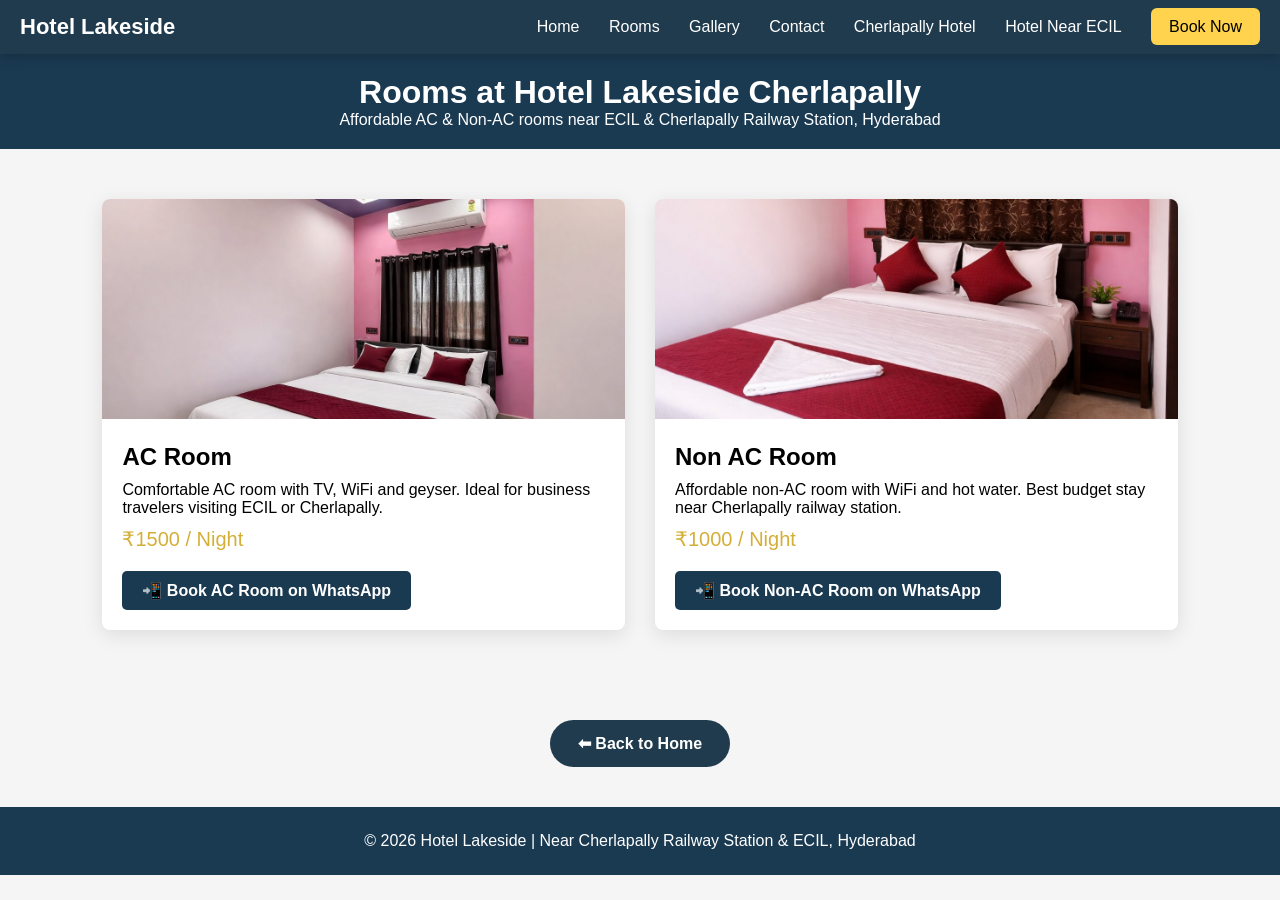
<file: rooms.html>
<!DOCTYPE html>
<html lang="en">
<head>

<!-- Google Analytics -->
<script async src="https://www.googletagmanager.com/gtag/js?id=G-DRRJJQRTXH"></script>
<script>
  window.dataLayer = window.dataLayer || [];
  function gtag(){dataLayer.push(arguments);}
  gtag('js', new Date());
  gtag('config', 'G-DRRJJQRTXH');
</script>

<meta charset="UTF-8">
<meta name="viewport" content="width=device-width, initial-scale=1">

<title>Rooms | Affordable AC & Non-AC Rooms in Cherlapally Hyderabad | Hotel Lakeside</title>
<meta name="description" content="AC rooms ₹1500/night and Non-AC rooms ₹1000/night at Hotel Lakeside Cherlapally Hyderabad. Free WiFi, Geyser, TV. Near ECIL & railway station. Book on WhatsApp.">

<!-- FIX 1: Canonical pointing to non-www clean URL -->
<link rel="canonical" href="https://hotellakeside.co.in/rooms" />

<!-- FIX 2: Removed www from OG tags -->
<meta property="og:title" content="Rooms | Affordable Rooms in Cherlapally Hyderabad | Hotel Lakeside">
<meta property="og:description" content="AC rooms ₹1500/night and Non-AC rooms ₹1000/night at Hotel Lakeside Cherlapally. Free WiFi, Geyser. Book on WhatsApp.">
<meta property="og:image" content="https://hotellakeside.co.in/images/hotel-building.jpg">
<meta property="og:url" content="https://hotellakeside.co.in/rooms">
<meta property="og:type" content="website">

<meta name="robots" content="index, follow">

<link rel="stylesheet" href="style.css">

<!-- FIX 3: Room listings schema -->
<script type="application/ld+json">
{
  "@context": "https://schema.org",
  "@type": "Hotel",
  "name": "Hotel Lakeside",
  "url": "https://hotellakeside.co.in",
  "hasOfferCatalog": {
    "@type": "OfferCatalog",
    "name": "Room Types",
    "itemListElement": [
      {
        "@type": "Offer",
        "name": "AC Room",
        "description": "AC room with TV, WiFi and Geyser. Ideal for business travelers.",
        "price": "1500",
        "priceCurrency": "INR"
      },
      {
        "@type": "Offer",
        "name": "Non-AC Room",
        "description": "Affordable non-AC room with WiFi and hot water facility.",
        "price": "1000",
        "priceCurrency": "INR"
      }
    ]
  }
}
</script>

<style>
body{
font-family:Montserrat,sans-serif;
margin:0;
background:#f5f5f5;
}

header{
background:#1a3a52;
color:white;
padding:20px;
text-align:center;
}

.rooms-container{
padding:50px 8%;
display:grid;
grid-template-columns:repeat(auto-fit,minmax(300px,1fr));
gap:30px;
}

.room-card{
background:white;
border-radius:8px;
box-shadow:0 5px 20px rgba(0,0,0,0.1);
overflow:hidden;
transition:0.3s;
}

.room-card:hover{
transform:translateY(-5px);
}

.room-card img{
width:100%;
height:220px;
object-fit:cover;
}

.room-info{
padding:20px;
}

.room-info h2{
margin:0 0 10px;
}

.price{
font-size:20px;
color:#d4af37;
margin:10px 0;
}

.btn{
display:inline-block;
padding:10px 20px;
background:#1a3a52;
color:white;
text-decoration:none;
border-radius:5px;
margin-top:10px;
}

.btn:hover{
background:#0f2434;
}

footer{
text-align:center;
padding:25px;
background:#1a3a52;
color:white;
margin-top:40px;
}
</style>

</head>

<body>

<nav class="navbar">
<div class="logo">Hotel Lakeside</div>
<div>
<!-- FIX 4: All clean URLs, no .html -->
<a href="/">Home</a>
<a href="/rooms">Rooms</a>
<a href="/gallery">Gallery</a>
<a href="/contact">Contact</a>
<a href="/cherlapally-hotel">Cherlapally Hotel</a>
<a href="/hotel-near-ecil">Hotel Near ECIL</a>
<a class="book-btn"
href="https://wa.me/917899358934?text=Hello%20I%20want%20to%20book%20a%20room%20at%20Hotel%20Lakeside"
onclick="gtag('event','click',{event_category:'booking',event_label:'rooms_navbar_button'})">
Book Now
</a>
</div>
</nav>

<header>
<h1>Rooms at Hotel Lakeside Cherlapally</h1>
<p>Affordable AC & Non-AC rooms near ECIL & Cherlapally Railway Station, Hyderabad</p>
</header>

<div class="rooms-container">

<div class="room-card">
<!-- FIX 5: Descriptive alt text -->
<img src="images/ac-room.jpg" alt="AC room at Hotel Lakeside Cherlapally Hyderabad with TV WiFi Geyser">
<div class="room-info">
<h2>AC Room</h2>
<p>Comfortable AC room with TV, WiFi and geyser. Ideal for business travelers visiting ECIL or Cherlapally.</p>
<div class="price">₹1500 / Night</div>
<a href="https://wa.me/917899358934?text=Hello%20I%20want%20to%20book%20AC%20room%20at%20Hotel%20Lakeside"
onclick="gtag('event','click',{event_category:'booking',event_label:'rooms_ac_button'})"
class="btn">📲 Book AC Room on WhatsApp</a>
</div>
</div>

<div class="room-card">
<img src="images/non-ac-room.jpg" alt="Non-AC room at Hotel Lakeside Cherlapally Hyderabad with WiFi and hot water">
<div class="room-info">
<h2>Non AC Room</h2>
<p>Affordable non-AC room with WiFi and hot water. Best budget stay near Cherlapally railway station.</p>
<div class="price">₹1000 / Night</div>
<a href="https://wa.me/917899358934?text=Hello%20I%20want%20to%20book%20Non%20AC%20room%20at%20Hotel%20Lakeside"
onclick="gtag('event','click',{event_category:'booking',event_label:'rooms_nonac_button'})"
class="btn">📲 Book Non-AC Room on WhatsApp</a>
</div>
</div>

</div>

<!-- FIX 6: Back to home clean URL -->
<div class="back-home">
  <a href="/">⬅ Back to Home</a>
</div>

<footer>
<p>© 2026 Hotel Lakeside | Near Cherlapally Railway Station & ECIL, Hyderabad</p>
</footer>

</body>
</html>
</file>
<file: stylef500.css>
*{
margin:0;
padding:0;
box-sizing:border-box;
}

body{
margin:0;
font-family:Arial, sans-serif;
background:#f5f5f5;
overflow-x:hidden;
padding-bottom:80px;
}


section{
padding:60px 20px;
max-width:1200px;
margin:auto;
}

/* NAVBAR */
.menu-toggle{
display:none;
font-size:28px;
cursor:pointer;
color:white;
position:relative;
z-index:1001;
}

.menu{
display:flex;
align-items:center;
gap:25px;
z-index:1000;
}




.navbar{
display:flex;
justify-content:space-between;
align-items:center;
padding:14px 20px;
background:#1f3b4d;
color:white;
box-shadow:0 4px 12px rgba(0,0,0,0.2);
position:sticky;
top:0;
z-index:1000;
}

.logo{
font-size:22px;
font-weight:bold;
}


.nav-right{
display:flex;
align-items:center;
gap:20px;
}

.navbar a{
color:white;
text-decoration:none;
font-size:16px;
margin-left:25px;
transition:0.3s;
font-weight:500;
}


.navbar a:hover{
color:#d4af37;
}

.book-btn{
background:#ffd34d;
color:black !important;
padding:10px 18px;
border-radius:6px;
font-weight:bold;
}


/* HERO SECTION */





.light-hero p {
    background: rgba(255,255,255,0.7);
    display: inline-block;
    padding: 6px 12px;
    border-radius: 6px;
}

.hero-content h1 {
    font-size: 42px;
    line-height: 1.3;
    font-weight: 700;
    color: #000;

    background: rgba(255, 255, 255, 0.35);
backdrop-filter: blur(14px);
-webkit-backdrop-filter: blur(14px);

    padding: 20px 30px;
    border-radius: 12px;

    box-shadow: 0 8px 30px rgba(0,0,0,0.15);

    display: inline-block;
}
.hero-content p {
    color: #fff;
    background: rgba(0, 0, 0, 0.4);
    padding: 8px 14px;
    border-radius: 6px;

    display: inline-block;
    margin-top: 12px;
}

/* FIXED SEPARATE BLOCK */
.hero-content {
    z-index: 2;
    max-width: 800px;
    margin: auto;
    text-align: center;
}



.hero p {
    font-size: 18px;
    margin-bottom: 25px;
}



/* BUTTONS */

.hero-buttons a {
    display: block;
    width: 300px;
    margin: 12px auto;
    padding: 14px;

    background: linear-gradient(135deg, #d4af37, #c29d2e);
    color: #000;
    font-weight: 600;

    border-radius: 8px;
    text-align: center;

    transition: all 0.3s ease;
}

.hero-buttons a:hover {
    transform: translateY(-2px);
    box-shadow: 0 10px 20px rgba(0,0,0,0.2);
}

.btn{
background:#d4af37;
padding:14px 28px;
border-radius:10px;
color:black;
text-decoration:none;
font-weight:600;
display:inline-block;
min-width:170px;
text-align:center;
transition:0.3s ease;
}

.btn.book{
background:#ffffff;
color:#000;
border:2px solid #d4af37;
border-radius:10px;
}
.btn {
    display: inline-block;
    padding: 14px 28px;
    margin: 10px;
    background: #d4af37;
    color: #000;
    font-weight: bold;
    border-radius: 8px;
    text-decoration: none;
    transition: 0.3s;
}

.btn:hover {
    background: #b8962e;
}

/* ROOMS GRID */

.rooms{
display:grid;
grid-template-columns:repeat(auto-fit, minmax(320px, 1fr));
gap:30px;
margin-top:30px;
max-width:1000px;
margin-left:auto;
margin-right:auto;
}

/* ROOM CARD */

.room{
background:#fff;
border-radius:12px;
overflow:hidden;
box-shadow:0 10px 25px rgba(0,0,0,0.15);
transition:0.3s;
display:flex;
flex-direction:column;
}

.room:hover{
transform:translateY(-6px);
}

.room img{
width:100%;
height:240px;
object-fit:cover;
display:block;
}
.room-info{
padding:20px;
}

.room-info h3{
margin-top:0;
}

.gallery-grid {
max-width:1200px;
margin:auto;
padding:40px 20px;
display:grid;
grid-template-columns:repeat(auto-fit, minmax(280px, 1fr));
gap:20px;
}

.gallery-item {
position:relative;
overflow:hidden;
border-radius:12px;
box-shadow:0 6px 20px rgba(0,0,0,0.15);
}

.gallery-item img {
width:100%;
height:260px;
object-fit:cover;
transition:0.4s ease;
display:block;
}

/* HOVER ZOOM EFFECT */
.gallery-item:hover img {
transform:scale(1.08);
}

/* OVERLAY EFFECT */
.gallery-item::after {
content:"View Image";
position:absolute;
bottom:0;
left:0;
width:100%;
background:rgba(0,0,0,0.6);
color:#fff;
text-align:center;
padding:10px;
opacity:0;
transition:0.3s;
font-size:14px;
}

.gallery-item:hover::after {
opacity:1;
}

/* FOOTER */

footer{
background:#1f3b4d;
text-align:center;
padding:20px;
margin-top:40px;
}

/* ============================= */
/* PREMIUM PAGE CONTENT SECTION */
/* ============================= */

.content {
    max-width: 900px;
    margin: 60px auto;
    padding: 20px;
    line-height: 1.7;
}

.content h2 {
    margin-top: 30px;
    font-size: 26px;
    color: #1f3b4d;
}

.content p {
    color: #444;
    font-size: 17px;
}

.content ul {
    margin-top: 15px;
    padding-left: 20px;
}

.content li {
    margin-bottom: 8px;
}

/* ============================= */
/* CTA SECTION */
/* ============================= */

.cta {
    text-align: center;
    padding: 60px 20px;
    background: #f8f8f8;
}

.cta h2 {
    margin-bottom: 20px;
}

/* ============================= */
/* HERO FIX (CLEAN VERSION) */
/* ============================= */

/* REMOVE duplicate hero above if exists */

.hero {
    position: relative;
    height: 90vh;
    background: linear-gradient(rgba(0,0,0,0.15), rgba(0,0,0,0.15)),
                url('images/hotel-building-hd.jpg') center/cover no-repeat;
    display: flex;
    align-items: center;
    justify-content: center;
}

.hero::before {
    content: none;
}

.hero-content {
    position: relative;
    text-align: center;
    z-index: 2;
    max-width: 800px;
}

.hero h1 {
    font-size: 48px;
}

.hero p {
    font-size: 18px;
}

/* MOBILE RESPONSIVE */

@media(max-width:768px){

.hero-text h1{
font-size:36px;
}

.hero-text p{
font-size:18px;
}

.navbar{
flex-direction:row;
padding:15px;
align-items:center;
}

.menu-toggle{
display:block;
}

.nav-right{
flex-direction:column;
align-items:flex-end;
width:100%;
}


.menu a{
font-size:20px;
margin:15px 0;
}

.hero{
padding:0 15px;
min-height:90vh;
}

.btn{
width:180px;
font-size:16px;
}

/* MOBILE HEADER FIX */

.menu{
padding-top:100px;
}

.book-btn{
display:block;
margin-top:20px;
width:160px;
text-align:center;
}
.logo{
font-size:18px;
}
}






/* GALLERY SLIDER */

.gallery{
text-align:center;
padding:60px 8%;
}

.slider{
position:relative;
max-width:1000px;
margin:auto;
overflow:hidden;
}

.slide{
width:100%;
display:none;
border-radius:10px;
}

.slide.active{
display:block;
}


.whatsapp:hover{
background:#1ebe5d;
}
.back-home{
text-align:center;
margin:40px 0;
}

.back-home a{
background:#1f3b4d;
color:white;
padding:12px 24px;
border-radius:6px;
text-decoration:none;
font-weight:bold;
}

.back-home a:hover{
background:#163041;
}

.gallery-item img{
cursor:pointer;
}

.lb-data .lb-caption{
font-size:16px;
font-weight:500;
}

/* CONTACT PAGE UI IMPROVEMENT */

.contact-section{
padding:60px 20px;
background:#f5f7fa;
}

.contact-container{
max-width:1100px;
margin:auto;
display:grid;
grid-template-columns:repeat(auto-fit,minmax(250px,1fr));
gap:25px;
}

.contact-card{
background:#ffffff;
padding:25px;
border-radius:10px;
text-align:center;
box-shadow:0 5px 15px rgba(0,0,0,0.1);
}

.contact-card h3{
margin-bottom:10px;
color:#1f3c58;
}

.contact-card p{
color:#444;
line-height:1.6;
}

.contact-btn{
display:inline-block;
margin-top:10px;
padding:10px 18px;
background:#1f3c58;
color:white;
text-decoration:none;
border-radius:6px;
}

.contact-btn:hover{
background:#163046;
}

.contact-btn.green{
background:#2ecc71;
}

.contact-btn.green:hover{
background:#27ae60;
}
.map-section{
max-width:1100px;
margin:auto;
background:white;
padding:20px;
border-radius:10px;
box-shadow:0 5px 15px rgba(0,0,0,0.1);
}

.map-section iframe{
width:100%;
height:350px;
border:0;
border-radius:8px;
}



/* FIXED BOOK NOW BUTTON */



.book-now-fixed:hover{
background:#e5b932;
box-shadow:0 6px 18px rgba(0,0,0,0.35);
transform:translateY(-2px);
}
.about{
max-width:900px;
margin:auto;
padding:60px 8%;
text-align:center;
}

.about h2{
margin-bottom:20px;
color:#1f3b4d;
}

.about p{
font-size:18px;
line-height:1.6;
color:#444;
}

/* MOBILE BOOKING BAR */

.mobile-book-bar{
display:none;
}

.btn:hover{
transform:translateY(-2px);
box-shadow:0 6px 14px rgba(0,0,0,0.25);
}

@media(max-width:768px){

.mobile-book-bar{
display:flex;
position:fixed;
bottom:0;
left:0;
width:100%;
z-index:9999;
}
 

.call-btn{
flex:1;
background:#1f3b4d;
color:white;
text-align:center;
padding:14px;
text-decoration:none;
font-weight:bold;
}

.whatsapp-btn{
flex:1;
background:#25D366;
color:white;
text-align:center;
padding:14px;
text-decoration:none;
font-weight:bold;
}

}
@media(max-width:768px){
.book-now-fixed{
bottom:180px;
}
}

/* HERO BOOKING BAR */

.booking-bar{
display:flex;
gap:10px;
background:white;
padding:15px;
border-radius:10px;
box-shadow:0 6px 20px rgba(0,0,0,0.2);
margin-top:20px;
flex-wrap:wrap;
justify-content:center;
max-width:600px;
margin-left:auto;
margin-right:auto;
}

.booking-bar input,
.booking-bar select{
padding:10px;
border:1px solid #ddd;
border-radius:6px;
font-size:14px;
}

.booking-bar > button{
background:#d4af37;
border:none;
padding:10px 18px;
border-radius:6px;
font-weight:bold;
cursor:pointer;
color:black;
}

.booking-bar button:hover{
background:#c49c2f;
}

.counter-group{
display:flex;
gap:10px;
align-items:center;
flex-wrap:wrap;
}

.counter{
display:flex;
align-items:center;
gap:5px;
background:white;
padding:8px 10px;
border-radius:6px;
box-shadow:0 3px 10px rgba(0,0,0,0.1);
}

.counter button{
background:#1f3b4d;
color:#fff;
border:none;
width:32px;
height:32px;
border-radius:6px;
cursor:pointer;
font-weight:bold;
font-size:16px;
display:flex;
align-items:center;
justify-content:center;
}

.counter input{
width:60px;
text-align:center;
border:none;
font-weight:bold;
background:transparent;
}

.room-note{
font-size:13px;
color:#555;
margin-top:8px;
margin-bottom:10px;
text-align:center;
}
.gallery {
display: grid;
grid-template-columns: repeat(auto-fit, minmax(250px, 1fr));
gap: 15px;
padding: 20px;
}

.gallery img {
width: 100%;
height: 200px;
object-fit: cover;
border-radius: 10px;
}

/* ============================= */
/* NEW UI IMPROVEMENTS (SAFE) */
/* ============================= */

/* HERO OVERLAY */
.hero-overlay{
position:absolute;
top:0;
left:0;
width:100%;
height:100%;
background:linear-gradient(rgba(0,0,0,0.5), rgba(0,0,0,0.6));
}

/* CLEAN HERO TEXT */
.hero-content h1{
color:#fff !important;
background:none !important;
box-shadow:none !important;
}

/* BUTTON UPGRADE */
.hero-buttons a{
border-radius:30px !important;
background:#f4b400 !important;
}

/* NAVBAR MODERN LOOK */
.navbar{
background:#0f2d3a !important;
box-shadow:0 2px 10px rgba(0,0,0,0.1) !important;
}

/* ROOM CARD ENHANCEMENT */
.room{
border-radius:16px !important;
box-shadow:0 8px 25px rgba(0,0,0,0.12) !important;
}

/* GALLERY IMPROVE */
.gallery img:hover{
transform:scale(1.05);
box-shadow:0 10px 25px rgba(0,0,0,0.3);
}

.room-note {
  color: #e63946;
  font-size: 14px;
  font-weight: 600;
  margin-bottom: 10px;
}

.room .btn {
  background: #25D366;
  color: #fff;
  font-weight: 600;
  border-radius: 8px;
  padding: 12px 18px;
  display: inline-block;
  transition: 0.3s;
}

.room .btn:hover {
  background: #1ebe5d;
  transform: scale(1.05);
}
/* HAMBURGER FIX */

@media(max-width:768px){

.menu-toggle{
display:block;
}

.nav-right{
width:100%;
}

.menu a{
font-size:20px;
margin:15px 0;
}

}

@media(max-width:768px){

    .hero-content h1{
font-size:28px;
line-height:1.3;
padding:10px;
}

.hero-content p{
font-size:14px;
padding:6px 10px;
}

.hero-buttons{
flex-direction:column;
gap:10px;
}
.hero-content h1{
font-size:26px;
line-height:1.2;
padding:8px;
}

.hero-content p{
font-size:13px;
padding:5px 10px;
}

.hero-buttons{
flex-direction:column;
gap:10px;
}

.hero-buttons .btn{
width:90%;
margin:0 auto;
font-size:14px;
padding:12px;
}
    .menu.active ~ .hero,
.menu.active ~ section {
display:none;
}
    
.menu{
display:none;
flex-direction:column;
background:#1f3b4d;
position:absolute;
top:60px;
left:0;
width:100%;
padding:20px 0;
text-align:center;
box-shadow:0 8px 20px rgba(0,0,0,0.3);
gap:10px;
}

.menu.active{
display:flex;
}

.menu a{
font-size:16px;
padding:10px;
margin:5px 0;
border-bottom:1px solid rgba(255,255,255,0.1);
}

.menu .btn{
margin-top:15px;
}

    
}
.whatsapp-sticky{
position:fixed;
bottom:15px;
left:50%;
transform:translateX(-50%);
width:90%;
z-index:3000;
}

.whatsapp-sticky a{
display:block;
background:#25D366;
color:#fff;
text-align:center;
padding:16px;
font-size:18px;
border-radius:40px;
font-weight:700;
letter-spacing:0.5px;
text-decoration:none;
box-shadow:0 6px 20px rgba(0,0,0,0.35);
}
@media(max-width:768px){
.hero-buttons .btn:last-child{
display:none;
}
}
.back-home{
text-align:center;
margin:40px 0;
}

.back-home a{
display:inline-block;
background:#1f3b4d;
color:white;
padding:14px 26px;
border-radius:30px;
text-decoration:none;
font-weight:600;
transition:0.3s;
}

.back-home a:hover{
background:#163041;
transform:translateY(-2px);
}
@media(max-width:768px){
.back-home a{
width:80%;
font-size:16px;
padding:16px;
}
}
</file>
<file: style.css>
*{
margin:0;
padding:0;
box-sizing:border-box;
}

body{
margin:0;
font-family:Arial, sans-serif;
background:#f5f5f5;
overflow-x:hidden;
}


section{
padding:60px 20px;
max-width:1200px;
margin:auto;
}

/* NAVBAR */
.menu-toggle{
display:none;
font-size:28px;
cursor:pointer;
color:white;
position:relative;
z-index:1001;
}

.menu{
display:flex;
align-items:center;
gap:25px;
z-index:1000;
}




.navbar{
display:flex;
justify-content:space-between;
align-items:center;
padding:14px 20px;
background:#1f3b4d;
color:white;
box-shadow:0 4px 12px rgba(0,0,0,0.2);
position:sticky;
top:0;
z-index:1000;
}

.logo{
font-size:22px;
font-weight:bold;
}


.nav-right{
display:flex;
align-items:center;
gap:20px;
}

.navbar a{
color:white;
text-decoration:none;
font-size:16px;
margin-left:25px;
transition:0.3s;
font-weight:500;
}


.navbar a:hover{
color:#d4af37;
}

.book-btn{
background:#ffd34d;
color:black !important;
padding:10px 18px;
border-radius:6px;
font-weight:bold;
}


/* HERO SECTION */

.hero{
background:url('images/hotel-building.jpg') center/cover no-repeat;
min-height:100vh;
display:flex;
align-items:center;
justify-content:center;
text-align:center;
padding:20px;
position:relative;
}

.hero::before{
content:"";
position:absolute;
top:0;
left:0;
width:100%;
height:100%;
background:rgba(0,0,0,0.10);
z-index:1;
}

.hero-text{
position:relative;
z-index:2;
max-width:600px;
color:white;
margin:auto;
}


.hero-text h1{
font-size:clamp(36px, 6vw, 60px);
font-weight:bold;
margin-bottom:10px;
}

.hero-text p{
font-size:22px;
margin-bottom:30px;
}



/* BUTTONS */

.hero-buttons{
display:flex;
flex-direction:column;
gap:14px;
margin-top:10px;
}

.btn{
background:#d4af37;
padding:14px 28px;
border-radius:10px;
color:black;
text-decoration:none;
font-weight:600;
display:inline-block;
min-width:170px;
text-align:center;
transition:0.3s ease;
}

.btn.book{
background:#ffffff;
color:#000;
border:2px solid #d4af37;
border-radius:10px;
}

/* ROOMS GRID */

.rooms{
display:grid;
grid-template-columns:repeat(auto-fit, minmax(320px, 1fr));
gap:30px;
margin-top:30px;
max-width:1000px;
margin-left:auto;
margin-right:auto;
}

/* ROOM CARD */

.room{
background:#fff;
border-radius:12px;
overflow:hidden;
box-shadow:0 10px 25px rgba(0,0,0,0.15);
transition:0.3s;
display:flex;
flex-direction:column;
}

.room:hover{
transform:translateY(-6px);
}

.room img{
width:100%;
height:240px;
object-fit:cover;
display:block;
}
.room-info{
padding:20px;
}

.room-info h3{
margin-top:0;
}

.gallery-grid {
max-width:1200px;
margin:auto;
padding:40px 20px;
display:grid;
grid-template-columns:repeat(auto-fit, minmax(280px, 1fr));
gap:20px;
}

.gallery-item {
position:relative;
overflow:hidden;
border-radius:12px;
box-shadow:0 6px 20px rgba(0,0,0,0.15);
}

.gallery-item img {
width:100%;
height:260px;
object-fit:cover;
transition:0.4s ease;
display:block;
}

/* HOVER ZOOM EFFECT */
.gallery-item:hover img {
transform:scale(1.08);
}

/* OVERLAY EFFECT */
.gallery-item::after {
content:"View Image";
position:absolute;
bottom:0;
left:0;
width:100%;
background:rgba(0,0,0,0.6);
color:#fff;
text-align:center;
padding:10px;
opacity:0;
transition:0.3s;
font-size:14px;
}

.gallery-item:hover::after {
opacity:1;
}

/* FOOTER */

footer{
background:#1f3b4d;
text-align:center;
padding:20px;
margin-top:40px;
}


/* MOBILE RESPONSIVE */

@media(max-width:768px){

.hero-text h1{
font-size:36px;
}

.hero-text p{
font-size:18px;
}

.navbar{
flex-direction:row;
padding:15px;
align-items:center;
}

.menu-toggle{
display:block;
}

.nav-right{
flex-direction:column;
align-items:flex-end;
width:100%;
}

.menu{
display:flex;
flex-direction:column;
position:fixed;
top:0;
left:0;
width:100vw;
height:100vh;
background:#1f3b4d;
padding-top:80px;
text-align:center;
transform:translateX(-100%);
transition:0.3s ease;
z-index:2000;
}

.menu.active{
transform:translateX(0);
}

.menu a{
font-size:20px;
margin:15px 0;
}

.hero{
padding:0 15px;
min-height:90vh;
}

.btn{
width:180px;
font-size:16px;
}

/* MOBILE HEADER FIX */

.menu{
padding-top:100px;
}

.book-btn{
display:block;
margin-top:20px;
width:160px;
text-align:center;
}
.logo{
font-size:18px;
}
}





.whatsapp{
position:fixed;
bottom:20px;
right:20px;
background:#25D366;
color:white;
padding:14px 18px;
border-radius:50px;
font-weight:bold;
text-decoration:none;
box-shadow:0 4px 10px rgba(0,0,0,0.3);
z-index:999;
}
/* GALLERY SLIDER */

.gallery{
text-align:center;
padding:60px 8%;
}

.slider{
position:relative;
max-width:1000px;
margin:auto;
overflow:hidden;
}

.slide{
width:100%;
display:none;
border-radius:10px;
}

.slide.active{
display:block;
}


.whatsapp:hover{
background:#1ebe5d;
}
.back-home{
text-align:center;
margin:40px 0;
}

.back-home a{
background:#1f3b4d;
color:white;
padding:12px 24px;
border-radius:6px;
text-decoration:none;
font-weight:bold;
}

.back-home a:hover{
background:#163041;
}

.gallery-item img{
cursor:pointer;
}

.lb-data .lb-caption{
font-size:16px;
font-weight:500;
}

/* CONTACT PAGE UI IMPROVEMENT */

.contact-section{
padding:60px 20px;
background:#f5f7fa;
}

.contact-container{
max-width:1100px;
margin:auto;
display:grid;
grid-template-columns:repeat(auto-fit,minmax(250px,1fr));
gap:25px;
}

.contact-card{
background:#ffffff;
padding:25px;
border-radius:10px;
text-align:center;
box-shadow:0 5px 15px rgba(0,0,0,0.1);
}

.contact-card h3{
margin-bottom:10px;
color:#1f3c58;
}

.contact-card p{
color:#444;
line-height:1.6;
}

.contact-btn{
display:inline-block;
margin-top:10px;
padding:10px 18px;
background:#1f3c58;
color:white;
text-decoration:none;
border-radius:6px;
}

.contact-btn:hover{
background:#163046;
}

.contact-btn.green{
background:#2ecc71;
}

.contact-btn.green:hover{
background:#27ae60;
}
.map-section{
max-width:1100px;
margin:auto;
background:white;
padding:20px;
border-radius:10px;
box-shadow:0 5px 15px rgba(0,0,0,0.1);
}

.map-section iframe{
width:100%;
height:350px;
border:0;
border-radius:8px;
}



/* FIXED BOOK NOW BUTTON */

.book-now-fixed{
position:fixed;
bottom:120px;
right:15px;
background:#f5c542;
color:#000;
padding:12px 18px;
border-radius:8px;
font-weight:bold;
z-index:999;
text-decoration:none;
box-shadow:0 4px 10px rgba(0,0,0,0.3);
}

.book-now-fixed:hover{
background:#e5b932;
box-shadow:0 6px 18px rgba(0,0,0,0.35);
transform:translateY(-2px);
}
.about{
max-width:900px;
margin:auto;
padding:60px 8%;
text-align:center;
}

.about h2{
margin-bottom:20px;
color:#1f3b4d;
}

.about p{
font-size:18px;
line-height:1.6;
color:#444;
}

/* MOBILE BOOKING BAR */

.mobile-book-bar{
display:none;
}

.btn:hover{
transform:translateY(-2px);
box-shadow:0 6px 14px rgba(0,0,0,0.25);
}

@media(max-width:768px){

.mobile-book-bar{
display:flex;
position:fixed;
bottom:0;
left:0;
width:100%;
z-index:9999;
}
 

.call-btn{
flex:1;
background:#1f3b4d;
color:white;
text-align:center;
padding:14px;
text-decoration:none;
font-weight:bold;
}

.whatsapp-btn{
flex:1;
background:#25D366;
color:white;
text-align:center;
padding:14px;
text-decoration:none;
font-weight:bold;
}

}
@media(max-width:768px){
.book-now-fixed{
bottom:180px;
}
}

/* HERO BOOKING BAR */

.booking-bar{
display:flex;
gap:10px;
background:white;
padding:15px;
border-radius:10px;
box-shadow:0 6px 20px rgba(0,0,0,0.2);
margin-top:20px;
flex-wrap:wrap;
justify-content:center;
max-width:600px;
margin-left:auto;
margin-right:auto;
}

.booking-bar input,
.booking-bar select{
padding:10px;
border:1px solid #ddd;
border-radius:6px;
font-size:14px;
}

.booking-bar > button{
background:#d4af37;
border:none;
padding:10px 18px;
border-radius:6px;
font-weight:bold;
cursor:pointer;
color:black;
}

.booking-bar button:hover{
background:#c49c2f;
}

.counter-group{
display:flex;
gap:10px;
align-items:center;
flex-wrap:wrap;
}

.counter{
display:flex;
align-items:center;
gap:5px;
background:white;
padding:8px 10px;
border-radius:6px;
box-shadow:0 3px 10px rgba(0,0,0,0.1);
}

.counter button{
background:#1f3b4d;
color:#fff;
border:none;
width:32px;
height:32px;
border-radius:6px;
cursor:pointer;
font-weight:bold;
font-size:16px;
display:flex;
align-items:center;
justify-content:center;
}

.counter input{
width:60px;
text-align:center;
border:none;
font-weight:bold;
background:transparent;
}

.room-note{
font-size:13px;
color:#555;
margin-top:8px;
margin-bottom:10px;
text-align:center;
}
.gallery {
display: grid;
grid-template-columns: repeat(auto-fit, minmax(250px, 1fr));
gap: 15px;
padding: 20px;
}

.gallery img {
width: 100%;
height: 200px;
object-fit: cover;
border-radius: 10px;
}
/* IMPROVED CONTENT */
.improved-content{
max-width:900px;
margin:40px auto;
padding:20px;
line-height:1.7;
}

.improved-content h2{
margin-top:25px;
font-size:24px;
color:#1f3b4d;
}

.improved-content ul{
margin-top:10px;
padding-left:20px;
}

.improved-content li{
margin-bottom:8px;
}

/* BACK TO HOME */
.back-home{
text-align:center;
margin:40px 0 20px;
}

.back-home a{
display:inline-block;
background:#1f3b4d;
color:#fff;
padding:14px 28px;
border-radius:30px;
text-decoration:none;
font-weight:600;
transition:0.3s;
}

.back-home a:hover{
background:#163041;
transform:translateY(-2px);
}

/* PREMIUM CONTENT */
.premium-content{
max-width:1000px;
margin:50px auto;
padding:20px;
}

.info-box{
background:#f8f9fa;
padding:25px;
border-radius:12px;
box-shadow:0 5px 15px rgba(0,0,0,0.05);
margin-bottom:30px;
}

.info-box h2{
margin-bottom:10px;
color:#1f3b4d;
}

.facilities-box{
background:#ffffff;
padding:25px;
border-radius:12px;
box-shadow:0 5px 20px rgba(0,0,0,0.08);
}

.facility-grid{
display:grid;
grid-template-columns:repeat(2,1fr);
gap:15px;
margin-top:15px;
}

.facility{
background:#1f3b4d;
color:#fff;
padding:15px;
border-radius:10px;
text-align:center;
font-weight:500;
}

/* PREMIUM CTA */
.premium-cta{
text-align:center;
padding:50px 20px;
background:#f8f9fa;
margin-top:40px;
}

.premium-cta h2{
font-size:28px;
margin-bottom:10px;
}

.premium-cta p{
margin-bottom:20px;
color:#555;
}

.big-btn{
font-size:18px;
padding:16px 30px;
border-radius:40px;
}

/* MOBILE */
@media(max-width:768px){

.facility-grid{
grid-template-columns:1fr;
}

.premium-content{
padding:15px;
}

.big-btn{
width:90%;
}

}
</file>
